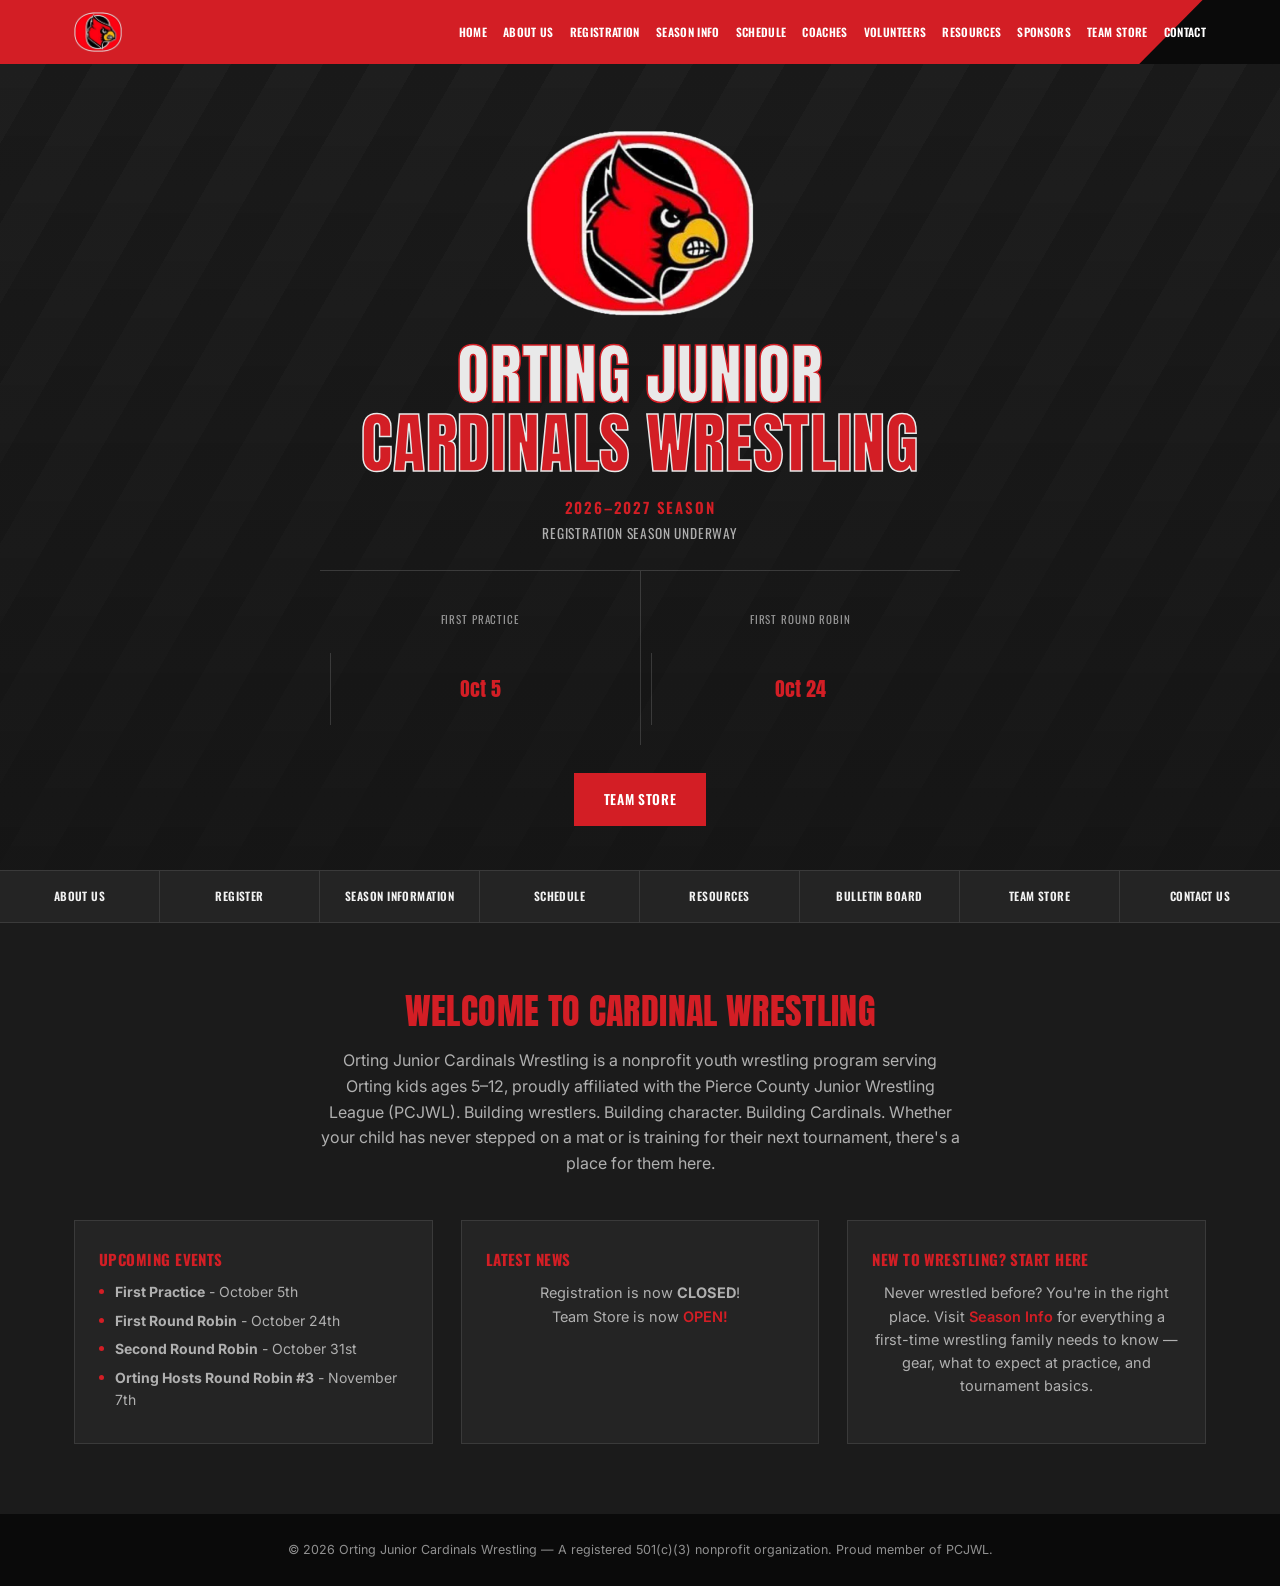
<file: index.html>
<!DOCTYPE html>
<html lang="en">
<head>
<meta charset="UTF-8">
<meta name="viewport" content="width=device-width, initial-scale=1.0">
<title>About Us — Orting Junior Cardinals Wrestling</title>
<link rel="icon" href="assets/OJCW-CardinalLogo.jpg" type="image/jpeg">
<link rel="preconnect" href="https://fonts.googleapis.com">
<link rel="preconnect" href="https://fonts.gstatic.com" crossorigin>
<link href="https://fonts.googleapis.com/css2?family=Anton&family=Oswald:wght@500;600;700&family=Inter:wght@400;500;600;700&display=swap" rel="stylesheet">
<link rel="stylesheet" href="css/style.css">
</head>
<body>

<svg width="0" height="0" style="position:absolute">

  <symbol id="icon-mat" viewBox="0 0 100 140"><rect width="100" height="140" fill="#4a4a4a"/><rect x="10" y="20" width="80" height="80" fill="none" stroke="#D31E25" stroke-width="3"/><circle cx="50" cy="60" r="26" fill="none" stroke="#D31E25" stroke-width="3"/></symbol>
  <symbol id="icon-headgear" viewBox="0 0 100 140"><rect width="100" height="140" fill="#383838"/><g transform="translate(20,40)"><circle cx="30" cy="30" r="26" fill="none" stroke="#D31E25" stroke-width="5"/><path d="M4 30 C4 4 56 4 56 30" fill="none" stroke="#D31E25" stroke-width="5"/><circle cx="8" cy="34" r="7" fill="#D31E25"/><circle cx="52" cy="34" r="7" fill="#D31E25"/></g></symbol>
  <symbol id="icon-shoes" viewBox="0 0 100 140"><rect width="100" height="140" fill="#4a4a4a"/><g transform="translate(15,60) rotate(-6)"><path d="M0 30 C-4 12 14 -6 36 -3 C48 -1 54 6 54 16 L54 32 C54 38 48 41 40 41 L6 41 C2 41 0 35 0 30 Z" fill="#D31E25"/></g></symbol>
  <symbol id="icon-singlet" viewBox="0 0 100 140"><rect width="100" height="140" fill="#383838"/><path d="M30 20 L70 20 L74 40 L60 34 L60 120 L40 120 L40 34 L26 40 Z" fill="#D31E25"/></symbol>

  <symbol id="ico-person" viewBox="0 0 24 24"><circle cx="12" cy="8" r="4"/><path d="M4 20c0-4.4 3.6-7 8-7s8 2.6 8 7"/></symbol>
</svg>

<header class="topbar">
  <div class="nav-shell">
    <nav class="nav">
      <a href="index.html" class="brand">
        <img src="assets/OJCW-CardinalLogo.png" alt="Orting Jr Cardinals Wrestling" class="brand-mark">
      </a>
      <div class="nav-links">
        <a href="index.html">Home</a>
        <a href="about.html">About Us</a>
        <a href="registration.html">Registration</a>
        <a href="season-info.html">Season Info</a>
        <a href="schedule.html">Schedule</a>
        <a href="coaches.html">Coaches</a>
        <a href="volunteers.html">Volunteers</a>
        <a href="resources.html">Resources</a>
        <a href="sponsors.html">Sponsors</a>
        <a href="https://ojcwrestling.vtc.store" target="blank" rel="noopener">Team Store</a>
        <a href="contact.html">Contact</a>
      </div>
      <button class="nav-toggle" id="navToggle" aria-label="Menu" aria-expanded="false" aria-controls="mobileMenu">
        <svg width="26" height="26" viewBox="0 0 24 24" fill="none" stroke-width="2"><line x1="3" y1="6" x2="21" y2="6"/><line x1="3" y1="12" x2="21" y2="12"/><line x1="3" y1="18" x2="21" y2="18"/></svg>
      </button>
    </nav>
    <div class="mobile-menu" id="mobileMenu">
      <a href="index.html" class="active">Home</a>
      <a href="about.html">About Us</a>
      <a href="registration.html">Registration</a>
      <a href="season-info.html">Season Info</a>
      <a href="schedule.html">Schedule</a>
      <a href="coaches.html">Coaches</a>
      <a href="volunteers.html">Volunteers</a>
      <a href="resources.html">Resources</a>
      <a href="sponsors.html">Sponsors</a>
      <a href="https://ojcwrestling.vtc.store" target="blank" rel="noopener">Team Store</a>
      <a href="contact.html">Contact</a>
    </div>
  </div>
</header>
<section class="hero" id="home">
  <div class="hero-bg"></div>
  <div class="wrap hero-inner">
    <img src="assets/OJCW-CardinalLogo.png" alt="Orting Jr Cardinals Wrestling" class="hero-crest">
    <h1>ORTING JUNIOR<span>CARDINALS WRESTLING</span></h1>
    <div class="season-tag">2026–2027 Season</div>
    <div class="subline">Registration Season Underway</div>

    <div class="date-callout">
      <div><div class="d-label">First Practice</div><div class="d-value">Oct 5</div></div>
      <div><div class="d-label">First Round Robin</div><div class="d-value">Oct 24</div></div>
    </div>

    <div class="hero-ctas">
      <a href="https://ojcwrestling.vtc.store/" target="_blank" rel="noopener" class="btn btn-primary">Team Store</a>
    </div>
  </div>
</section>

<div class="quick-links">
  <div class="quick-grid">
    
    <a href="about.html">About Us</a>
    <a href="registration.html">Register</a>
    <a href="season-info.html">Season Information</a>
    <a href="schedule.html">Schedule</a>
    <a href="resources.html">Resources</a>
    <a href="#news">Bulletin Board</a>
    <a href="sponsors.html">Team Store</a>
    <a href="contact.html">Contact Us</a>
  </div>
</div>

<section class="welcome">
  <div class="wrap">
    <h2 class="section-title">Welcome to Cardinal Wrestling</h2>
    <p>Orting Junior Cardinals Wrestling is a nonprofit youth wrestling program serving Orting kids ages 5–12, proudly affiliated with the Pierce County Junior Wrestling League (PCJWL). Building wrestlers. Building character. Building Cardinals. Whether your child has never stepped on a mat or is training for their next tournament, there's a place for them here.</p>

    <div class="three-col" id="news">
      <div class="info-card">
        <h4>Upcoming Events</h4>
        <ul>
          <li><b>First Practice</b> - October 5th</li>
          <li><b>First Round Robin</b> - October 24th</li>
          <li><b>Second Round Robin</b> - October 31st</li>
          <li><b>Orting Hosts Round Robin #3</b> - November 7th</li>
        </ul>
      </div>
      <div class="info-card">
        <h4>Latest News</h4>
        <p>Registration is now <b>CLOSED</b>!</p>
        <p>Team Store is now  <a href="https://ojcwrestling.vtc.store/" target="_blank" rel="noopener" style="color:var(--red);font-weight:600;">OPEN!</a></p>
      </div>
      <div class="info-card">
        <h4>New to Wrestling? Start Here</h4>
        <p>Never wrestled before? You're in the right place. Visit <a href="season-info.html" style="color:var(--red);font-weight:600;">Season Info</a> for everything a first-time wrestling family needs to know — gear, what to expect at practice, and tournament basics.</p>
      </div>
    </div>
  </div>
</section>
<footer>
  <div class="wrap">© 2026 Orting Junior Cardinals Wrestling — A registered 501(c)(3) nonprofit organization. Proud member of PCJWL.</div>
</footer>
<script>
  (function(){
    var btn = document.getElementById('navToggle');
    var menu = document.getElementById('mobileMenu');
    if(!btn || !menu) return;
    btn.addEventListener('click', function(){
      var open = menu.classList.toggle('open');
      btn.setAttribute('aria-expanded', open ? 'true' : 'false');
    });
    menu.querySelectorAll('a').forEach(function(a){
      a.addEventListener('click', function(){
        menu.classList.remove('open');
        btn.setAttribute('aria-expanded', 'false');
      });
    });
  })();
</script>
</body>
</html>
</file>
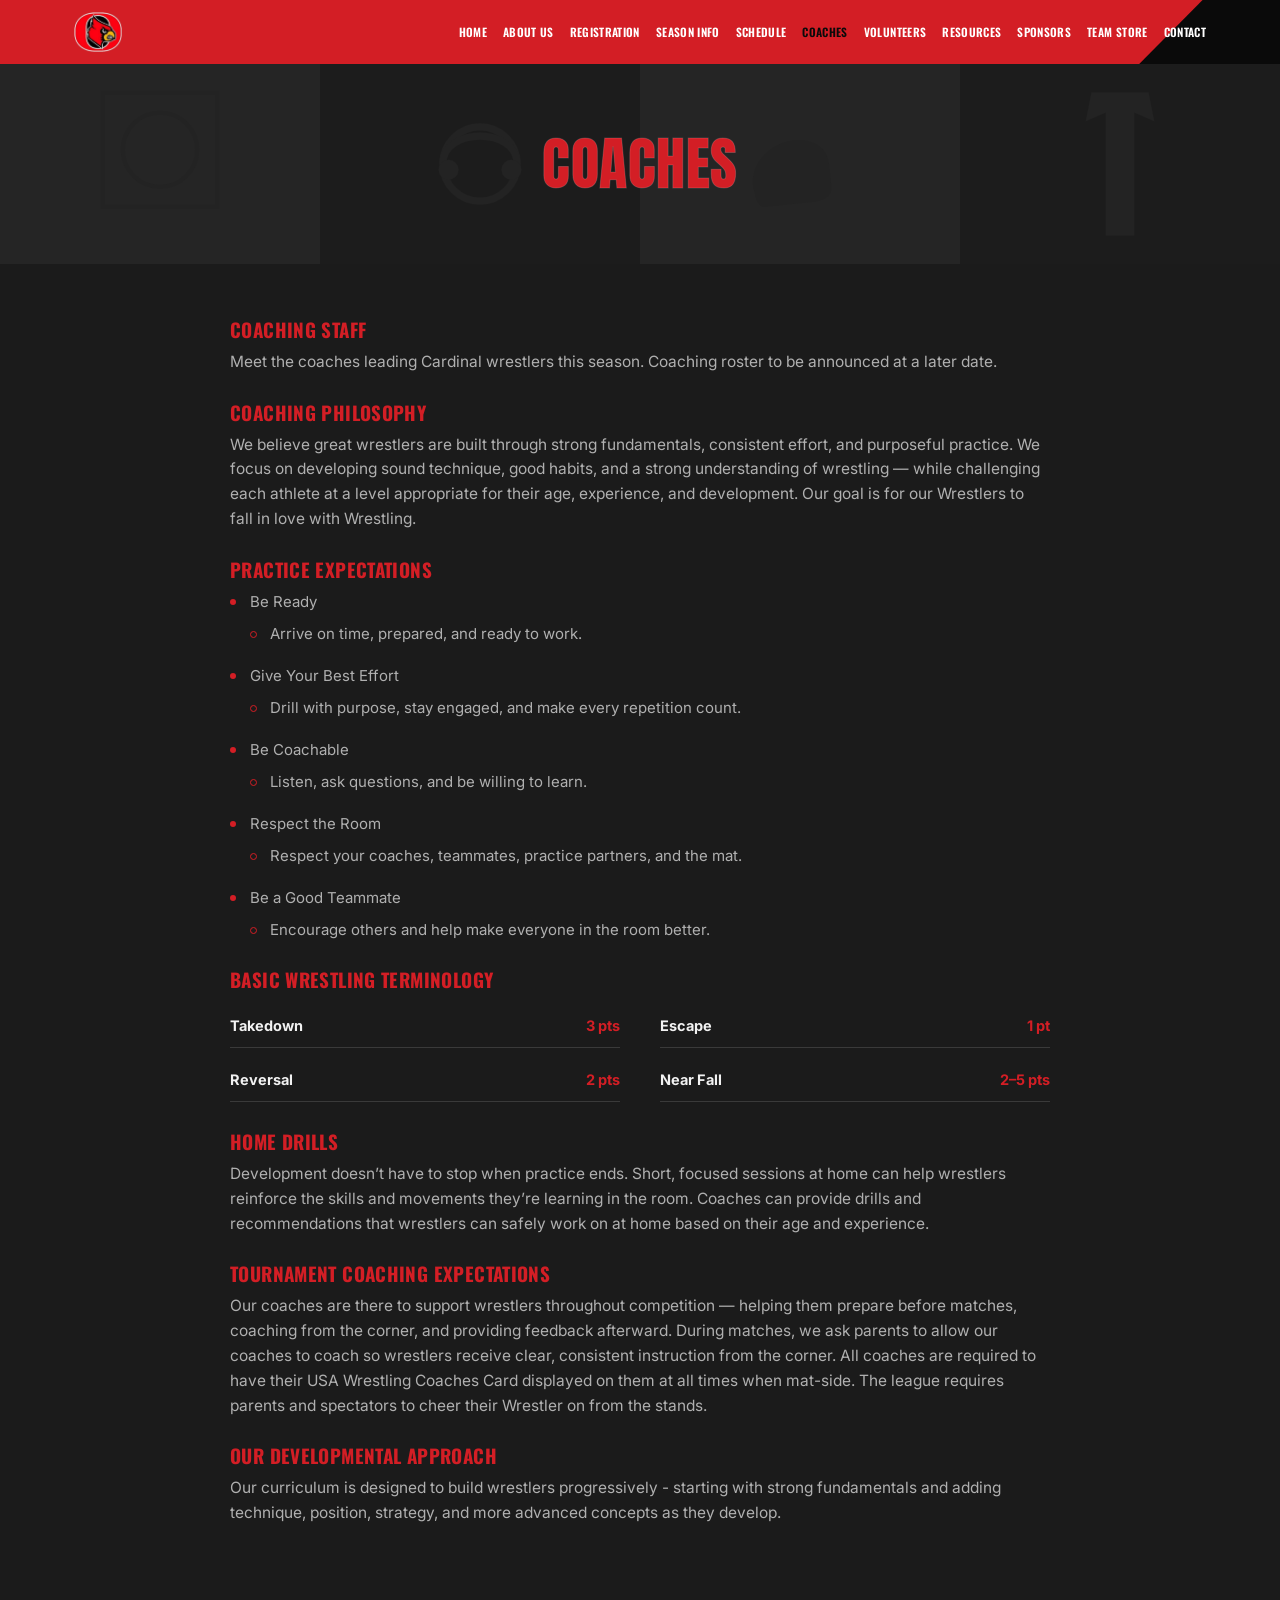
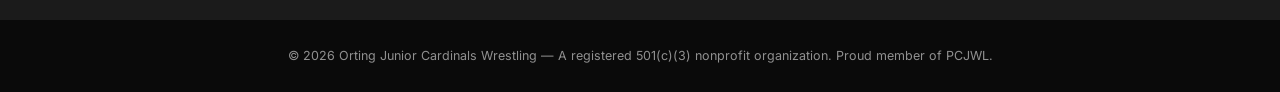
<file: coaches.html>
<!DOCTYPE html>
<html lang="en">
<head>
<meta charset="UTF-8">
<meta name="viewport" content="width=device-width, initial-scale=1.0">
<title>Directors — Orting Junior Cardinals Wrestling</title>
<link rel="icon" href="assets/OJCW-CardinalLogo.jpg" type="image/jpeg">
<link rel="preconnect" href="https://fonts.googleapis.com">
<link rel="preconnect" href="https://fonts.gstatic.com" crossorigin>
<link href="https://fonts.googleapis.com/css2?family=Anton&family=Oswald:wght@500;600;700&family=Inter:wght@400;500;600;700&display=swap" rel="stylesheet">
<link rel="stylesheet" href="css/style.css">
</head>
<body>

<svg width="0" height="0" style="position:absolute">

  <symbol id="icon-mat" viewBox="0 0 100 140"><rect width="100" height="140" fill="#4a4a4a"/><rect x="10" y="20" width="80" height="80" fill="none" stroke="#D31E25" stroke-width="3"/><circle cx="50" cy="60" r="26" fill="none" stroke="#D31E25" stroke-width="3"/></symbol>
  <symbol id="icon-headgear" viewBox="0 0 100 140"><rect width="100" height="140" fill="#383838"/><g transform="translate(20,40)"><circle cx="30" cy="30" r="26" fill="none" stroke="#D31E25" stroke-width="5"/><path d="M4 30 C4 4 56 4 56 30" fill="none" stroke="#D31E25" stroke-width="5"/><circle cx="8" cy="34" r="7" fill="#D31E25"/><circle cx="52" cy="34" r="7" fill="#D31E25"/></g></symbol>
  <symbol id="icon-shoes" viewBox="0 0 100 140"><rect width="100" height="140" fill="#4a4a4a"/><g transform="translate(15,60) rotate(-6)"><path d="M0 30 C-4 12 14 -6 36 -3 C48 -1 54 6 54 16 L54 32 C54 38 48 41 40 41 L6 41 C2 41 0 35 0 30 Z" fill="#D31E25"/></g></symbol>
  <symbol id="icon-singlet" viewBox="0 0 100 140"><rect width="100" height="140" fill="#383838"/><path d="M30 20 L70 20 L74 40 L60 34 L60 120 L40 120 L40 34 L26 40 Z" fill="#D31E25"/></symbol>

  <symbol id="ico-person" viewBox="0 0 24 24"><circle cx="12" cy="8" r="4"/><path d="M4 20c0-4.4 3.6-7 8-7s8 2.6 8 7"/></symbol>
</svg>

<header class="topbar">
  <div class="nav-shell">
    <nav class="nav">
      <a href="index.html" class="brand">
        <img src="assets/OJCW-CardinalLogo.png" alt="Orting Jr Cardinals Wrestling" class="brand-mark">
      </a>
      <div class="nav-links">
        <a href="index.html">Home</a>
        <a href="about.html">About Us</a>
        <a href="registration.html">Registration</a>
        <a href="season-info.html">Season Info</a>
        <a href="schedule.html">Schedule</a>
        <a href="coaches.html" class="active">Coaches</a>
        <a href="volunteers.html">Volunteers</a>
        <a href="resources.html">Resources</a>
        <a href="sponsors.html">Sponsors</a>
        <a href="https://ojcwrestling.vtc.store" target="blank" rel="noopener">Team Store</a>
        <a href="contact.html">Contact</a>
      </div>
      <button class="nav-toggle" id="navToggle" aria-label="Menu" aria-expanded="false" aria-controls="mobileMenu">
        <svg width="26" height="26" viewBox="0 0 24 24" fill="none" stroke-width="2"><line x1="3" y1="6" x2="21" y2="6"/><line x1="3" y1="12" x2="21" y2="12"/><line x1="3" y1="18" x2="21" y2="18"/></svg>
      </button>
    </nav>
    <div class="mobile-menu" id="mobileMenu">
      <a href="index.html">Home</a>
      <a href="about.html">About Us</a>
      <a href="registration.html">Registration</a>
      <a href="season-info.html">Season Info</a>
      <a href="schedule.html">Schedule</a>
      <a href="coaches.html" class="active">Coaches</a>
      <a href="volunteers.html">Volunteers</a>
      <a href="resources.html">Resources</a>
      <a href="sponsors.html">Sponsors</a>
      <a href="https://ojcwrestling.vtc.store" target="blank" rel="noopener">Team Store</a>
      <a href="contact.html">Contact</a>
    </div>
  </div>
</header>
<div class="page-header">
    <div class="strip"><svg><use href="#icon-mat"/></svg></div>
    <div class="strip"><svg><use href="#icon-headgear"/></svg></div>
    <div class="strip"><svg><use href="#icon-shoes"/></svg></div>
    <div class="strip"><svg><use href="#icon-singlet"/></svg></div>
    <div class="overlay"><h2>Coaches</h2></div>
  </div>
<div class="page-block narrow">
  <h3>Coaching Staff</h3>
  <p>Meet the coaches leading Cardinal wrestlers this season. Coaching roster to be announced at a later date.</p>

  <h3>Coaching Philosophy</h3>
  <p>We believe great wrestlers are built through strong fundamentals, consistent effort, and purposeful practice. We focus on developing sound technique, good habits, and a strong understanding of wrestling — while challenging each athlete at a level appropriate for their age, experience, and development. Our goal is for our Wrestlers to fall in love with Wrestling.</p>

  <h3>Practice Expectations</h3>
  <ul>
  <li>Be Ready</li>
    <ul>
      <li>Arrive on time, prepared, and ready to work.</li>
    </ul>
  <li>Give Your Best Effort </li>
    <ul>
      <li>Drill with purpose, stay engaged, and make every repetition count.</li>
    </ul>
  <li>Be Coachable</li>
    <ul>
      <li>Listen, ask questions, and be willing to learn.</li>
    </ul>
  <li>Respect the Room</li>
    <ul>
      <li>Respect your coaches, teammates, practice partners, and the mat.</li>
    </ul>
  <li>Be a Good Teammate</li>
    <ul>
      <li>Encourage others and help make everyone in the room better.</li>
    </ul>
  </ul>

  <h3>Basic Wrestling Terminology</h3>
  <div class="reg-grid">
    <div><b>Takedown</b><span>3 pts</span></div>
    <div><b>Escape</b><span>1 pt</span></div>
    <div><b>Reversal</b><span>2 pts</span></div>
    <div><b>Near Fall</b><span>2–5 pts</span></div>
  </div>

  <h3>Home Drills</h3>
  <p>Development doesn’t have to stop when practice ends. Short, focused sessions at home can help wrestlers reinforce the skills and movements they’re learning in the room. Coaches can provide drills and recommendations that wrestlers can safely work on at home based on their age and experience.</p>

  <h3>Tournament Coaching Expectations</h3>
  <p>Our coaches are there to support wrestlers throughout competition — helping them prepare before matches, coaching from the corner, and providing feedback afterward. During matches, we ask parents to allow our coaches to coach so wrestlers receive clear, consistent instruction from the corner. All coaches are required to have their USA Wrestling Coaches Card displayed on them at all times when mat-side. The league requires parents and spectators to cheer their Wrestler on from the stands.</p>

  <h3>Our Developmental Approach</h3>
  <p>Our curriculum is designed to build wrestlers progressively - starting with strong fundamentals and adding technique, position, strategy, and more advanced concepts as they develop.</p>
</div>
<footer>
  <div class="wrap">© 2026 Orting Junior Cardinals Wrestling — A registered 501(c)(3) nonprofit organization. Proud member of PCJWL.</div>
</footer>
<script>
  (function(){
    var btn = document.getElementById('navToggle');
    var menu = document.getElementById('mobileMenu');
    if(!btn || !menu) return;
    btn.addEventListener('click', function(){
      var open = menu.classList.toggle('open');
      btn.setAttribute('aria-expanded', open ? 'true' : 'false');
    });
    menu.querySelectorAll('a').forEach(function(a){
      a.addEventListener('click', function(){
        menu.classList.remove('open');
        btn.setAttribute('aria-expanded', 'false');
      });
    });
  })();
</script>
</body>
</html>
</file>
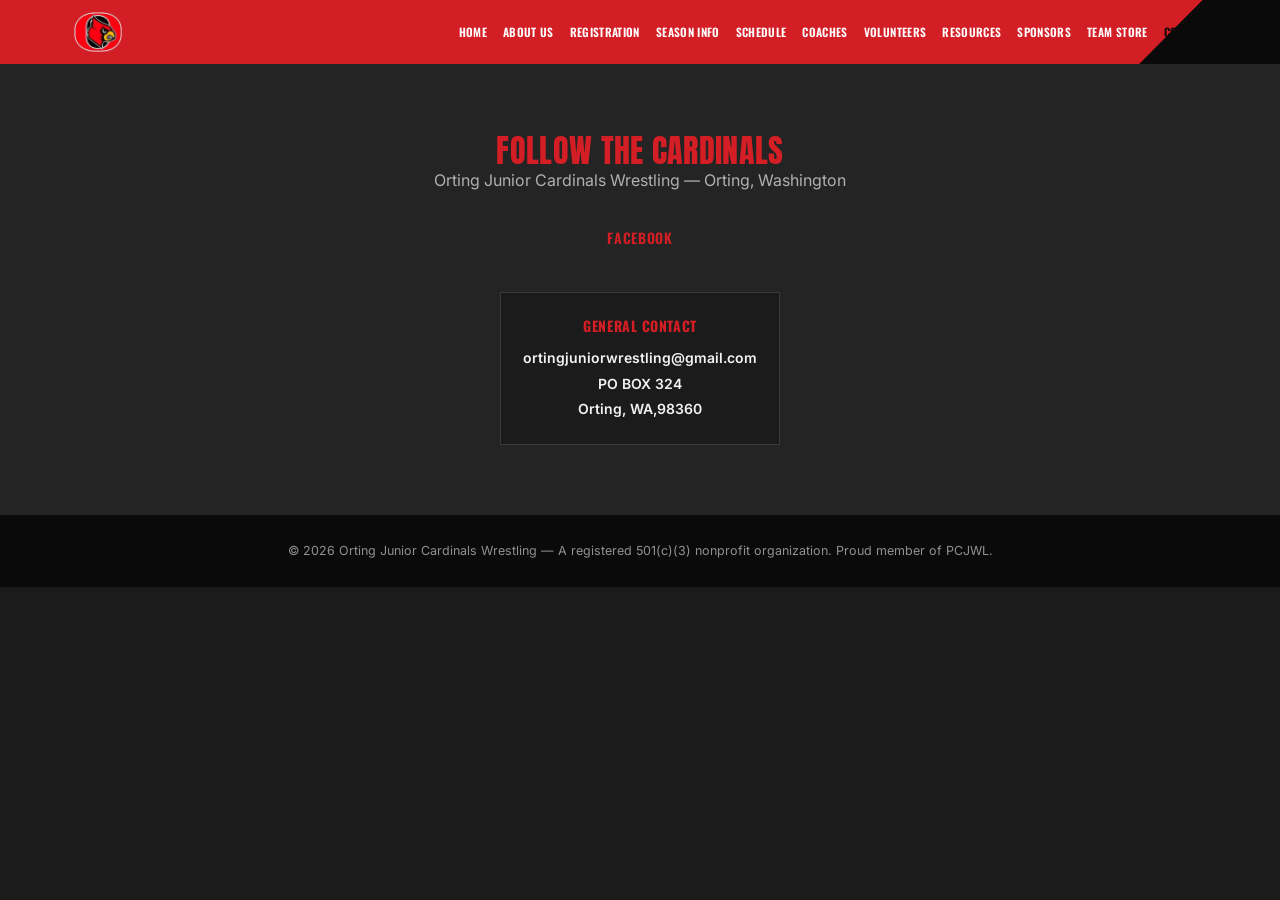
<file: contact.html>
<!DOCTYPE html>
<html lang="en">
<head>
<meta charset="UTF-8">
<meta name="viewport" content="width=device-width, initial-scale=1.0">
<title>Contact — Orting Junior Cardinals Wrestling</title>
<link rel="icon" href="assets/OJCW-CardinalLogo.jpg" type="image/jpeg">
<link rel="preconnect" href="https://fonts.googleapis.com">
<link rel="preconnect" href="https://fonts.gstatic.com" crossorigin>
<link href="https://fonts.googleapis.com/css2?family=Anton&family=Oswald:wght@500;600;700&family=Inter:wght@400;500;600;700&display=swap" rel="stylesheet">
<link rel="stylesheet" href="css/style.css">
</head>
<body>

<svg width="0" height="0" style="position:absolute">

  <symbol id="icon-mat" viewBox="0 0 100 140"><rect width="100" height="140" fill="#4a4a4a"/><rect x="10" y="20" width="80" height="80" fill="none" stroke="#D31E25" stroke-width="3"/><circle cx="50" cy="60" r="26" fill="none" stroke="#D31E25" stroke-width="3"/></symbol>
  <symbol id="icon-headgear" viewBox="0 0 100 140"><rect width="100" height="140" fill="#383838"/><g transform="translate(20,40)"><circle cx="30" cy="30" r="26" fill="none" stroke="#D31E25" stroke-width="5"/><path d="M4 30 C4 4 56 4 56 30" fill="none" stroke="#D31E25" stroke-width="5"/><circle cx="8" cy="34" r="7" fill="#D31E25"/><circle cx="52" cy="34" r="7" fill="#D31E25"/></g></symbol>
  <symbol id="icon-shoes" viewBox="0 0 100 140"><rect width="100" height="140" fill="#4a4a4a"/><g transform="translate(15,60) rotate(-6)"><path d="M0 30 C-4 12 14 -6 36 -3 C48 -1 54 6 54 16 L54 32 C54 38 48 41 40 41 L6 41 C2 41 0 35 0 30 Z" fill="#D31E25"/></g></symbol>
  <symbol id="icon-singlet" viewBox="0 0 100 140"><rect width="100" height="140" fill="#383838"/><path d="M30 20 L70 20 L74 40 L60 34 L60 120 L40 120 L40 34 L26 40 Z" fill="#D31E25"/></symbol>

  <symbol id="ico-person" viewBox="0 0 24 24"><circle cx="12" cy="8" r="4"/><path d="M4 20c0-4.4 3.6-7 8-7s8 2.6 8 7"/></symbol>
</svg>

<header class="topbar">
  <div class="nav-shell">
    <nav class="nav">
      <a href="index.html" class="brand">
        <img src="assets/OJCW-CardinalLogo.png" alt="Orting Jr Cardinals Wrestling" class="brand-mark">
      </a>
      <div class="nav-links">
        <a href="index.html">Home</a>
        <a href="about.html">About Us</a>
        <a href="registration.html">Registration</a>
        <a href="season-info.html">Season Info</a>
        <a href="schedule.html">Schedule</a>
        <a href="coaches.html">Coaches</a>
        <a href="volunteers.html">Volunteers</a>
        <a href="resources.html">Resources</a>
        <a href="sponsors.html">Sponsors</a>
        <a href="https://ojcwrestling.vtc.store" target="blank" rel="noopener">Team Store</a>
        <a href="contact.html" class="active">Contact</a>
      </div>
      <button class="nav-toggle" id="navToggle" aria-label="Menu" aria-expanded="false" aria-controls="mobileMenu">
        <svg width="26" height="26" viewBox="0 0 24 24" fill="none" stroke-width="2"><line x1="3" y1="6" x2="21" y2="6"/><line x1="3" y1="12" x2="21" y2="12"/><line x1="3" y1="18" x2="21" y2="18"/></svg>
      </button>
    </nav>
    <div class="mobile-menu" id="mobileMenu">
      <a href="index.html">Home</a>
      <a href="about.html">About Us</a>
      <a href="registration.html">Registration</a>
      <a href="season-info.html">Season Info</a>
      <a href="schedule.html">Schedule</a>
      <a href="coaches.html">Coaches</a>
      <a href="volunteers.html">Volunteers</a>
      <a href="resources.html">Resources</a>
      <a href="sponsors.html">Sponsors</a>
      <a href="https://ojcwrestling.vtc.store" target="blank" rel="noopener">Team Store</a>
      <a href="contact.html" class="active">Contact</a>
    </div>
  </div>
</header>
<section class="huddle" id="contact">
  <div class="wrap center">
    <h2>Follow the Cardinals</h2>
    <p>Orting Junior Cardinals Wrestling — Orting, Washington</p>
    <div class="social-row">
      <a href="https://www.facebook.com/profile.php?id=61556984587978">Facebook</a>
    </div>

    <div class="contact-grid">
      <div class="contact-card"><h4>General Contact</h4><a href="mailto:ortingjuniorwrestling@Gmail.com">ortingjuniorwrestling@gmail.com<br>PO BOX 324 <br> Orting, WA,98360</a></div>

    </div>
  </div>
</section>
<footer>
  <div class="wrap">© 2026 Orting Junior Cardinals Wrestling — A registered 501(c)(3) nonprofit organization. Proud member of PCJWL.</div>
</footer>
<script>
  (function(){
    var btn = document.getElementById('navToggle');
    var menu = document.getElementById('mobileMenu');
    if(!btn || !menu) return;
    btn.addEventListener('click', function(){
      var open = menu.classList.toggle('open');
      btn.setAttribute('aria-expanded', open ? 'true' : 'false');
    });
    menu.querySelectorAll('a').forEach(function(a){
      a.addEventListener('click', function(){
        menu.classList.remove('open');
        btn.setAttribute('aria-expanded', 'false');
      });
    });
  })();
</script>
</body>
</html>
</file>
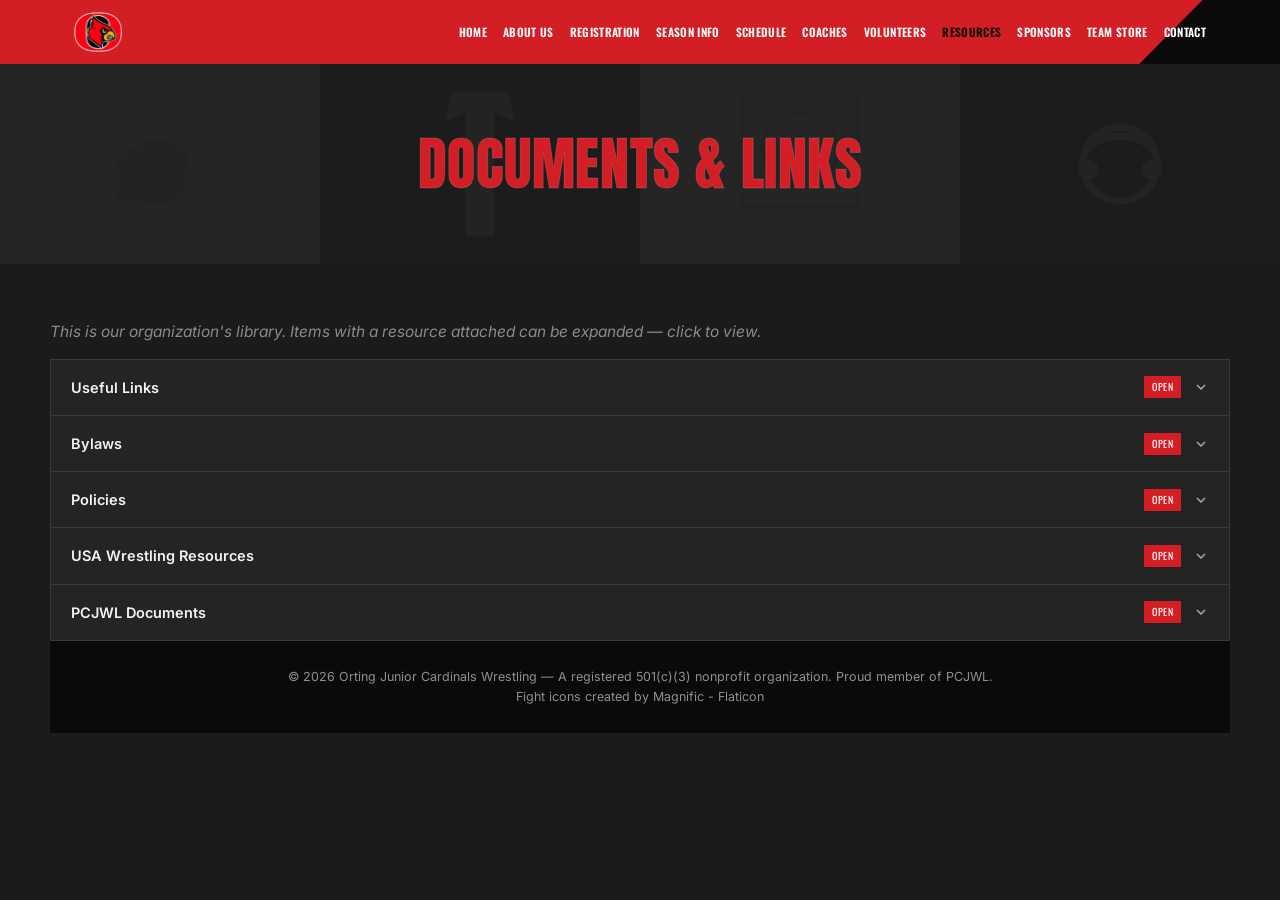
<file: documents.html>
<!DOCTYPE html>
<html lang="en">
<head>
<meta charset="UTF-8">
<meta name="viewport" content="width=device-width, initial-scale=1.0">
<title>Documents — Orting Junior Cardinals Wrestling</title>
<link rel="icon" href="assets/OJCW-CardinalLogo.jpg" type="image/jpeg">
<link rel="preconnect" href="https://fonts.googleapis.com">
<link rel="preconnect" href="https://fonts.gstatic.com" crossorigin>
<link href="https://fonts.googleapis.com/css2?family=Anton&family=Oswald:wght@500;600;700&family=Inter:wght@400;500;600;700&display=swap" rel="stylesheet">
<link rel="stylesheet" href="css/style.css">
</head>
<body>

<svg width="0" height="0" style="position:absolute">

  <symbol id="icon-mat" viewBox="0 0 100 140"><rect width="100" height="140" fill="#4a4a4a"/><rect x="10" y="20" width="80" height="80" fill="none" stroke="#D31E25" stroke-width="3"/><circle cx="50" cy="60" r="26" fill="none" stroke="#D31E25" stroke-width="3"/></symbol>
  <symbol id="icon-headgear" viewBox="0 0 100 140"><rect width="100" height="140" fill="#383838"/><g transform="translate(20,40)"><circle cx="30" cy="30" r="26" fill="none" stroke="#D31E25" stroke-width="5"/><path d="M4 30 C4 4 56 4 56 30" fill="none" stroke="#D31E25" stroke-width="5"/><circle cx="8" cy="34" r="7" fill="#D31E25"/><circle cx="52" cy="34" r="7" fill="#D31E25"/></g></symbol>
  <symbol id="icon-shoes" viewBox="0 0 100 140"><rect width="100" height="140" fill="#4a4a4a"/><g transform="translate(15,60) rotate(-6)"><path d="M0 30 C-4 12 14 -6 36 -3 C48 -1 54 6 54 16 L54 32 C54 38 48 41 40 41 L6 41 C2 41 0 35 0 30 Z" fill="#D31E25"/></g></symbol>
  <symbol id="icon-singlet" viewBox="0 0 100 140"><rect width="100" height="140" fill="#383838"/><path d="M30 20 L70 20 L74 40 L60 34 L60 120 L40 120 L40 34 L26 40 Z" fill="#D31E25"/></symbol>

  <symbol id="ico-person" viewBox="0 0 24 24"><circle cx="12" cy="8" r="4"/><path d="M4 20c0-4.4 3.6-7 8-7s8 2.6 8 7"/></symbol>
</svg>

<header class="topbar">
  <div class="nav-shell">
    <nav class="nav">
      <a href="index.html" class="brand">
        <img src="assets/OJCW-CardinalLogo.png" alt="Orting Jr Cardinals Wrestling" class="brand-mark">
      </a>
      <div class="nav-links">
        <a href="index.html">Home</a>
        <a href="about.html">About Us</a>
        <a href="registration.html">Registration</a>
        <a href="season-info.html">Season Info</a>
        <a href="schedule.html">Schedule</a>
        <a href="coaches.html">Coaches</a>
        <a href="volunteers.html">Volunteers</a>
        <a href="documents.html" class="active">Resources</a>
        <a href="sponsors.html">Sponsors</a>
        <a href="https://ojcwrestling.vtc.store" target="blank" rel="noopener">Team Store</a>
        <a href="contact.html">Contact</a>
      </div>
      <button class="nav-toggle" id="navToggle" aria-label="Menu" aria-expanded="false" aria-controls="mobileMenu">
        <svg width="26" height="26" viewBox="0 0 24 24" fill="none" stroke-width="2"><line x1="3" y1="6" x2="21" y2="6"/><line x1="3" y1="12" x2="21" y2="12"/><line x1="3" y1="18" x2="21" y2="18"/></svg>
      </button>
    </nav>
    <div class="mobile-menu" id="mobileMenu">
      <a href="index.html">Home</a>
      <a href="about.html">About Us</a>
      <a href="registration.html">Registration</a>
      <a href="season-info.html">Season Info</a>
      <a href="schedule.html">Schedule</a>
      <a href="coaches.html">Coaches</a>
      <a href="volunteers.html">Volunteers</a>
      <a href="documents.html" class="active">Resources</a>
      <a href="sponsors.html">Sponsors</a>
      <a href="https://ojcwrestling.vtc.store" target="blank" rel="noopener">Team Store</a>
      <a href="contact.html">Contact</a>
    </div>
  </div>
</header>
<div class="page-header">
    <div class="strip"><svg><use href="#icon-shoes"/></svg></div>
    <div class="strip"><svg><use href="#icon-singlet"/></svg></div>
    <div class="strip"><svg><use href="#icon-mat"/></svg></div>
    <div class="strip"><svg><use href="#icon-headgear"/></svg></div>
    <div class="overlay"><h2>Documents &amp; Links</h2></div>
  </div>
<div class="page-block wrap">
  <p class="note">This is our organization's library. Items with a resource attached can be expanded — click to view.</p>
  <div class="doc-list">

<div class="doc-item">
  <button class="doc-item-head" data-doc-toggle="true">
    <span class="doc-item-title">Useful Links</span>
    <span class="doc-item-right"><span class="tag-mini">Open</span><svg class="doc-chevron" viewBox="0 0 24 24" fill="none" stroke-width="2"><polyline points="6 9 12 15 18 9"/></svg></span>
  </button>
  <div class="doc-item-panel">
    <div class="doc-resource">
      <a href="https://www.rudis.com/" target="_blank" rel="noopener"><svg class="doc-resource-icon" viewBox="0 0 24 24" fill="none" stroke-width="1.6"><circle cx="12" cy="12" r="10"/><path d="M2 12h20M12 2a15 15 0 0 1 0 20a15 15 0 0 1 0-20"/></svg>Rudis</a>
      <span class="doc-resource-type">Rudis</span>
    </div>
  </div>

  <div class="doc-item-panel">
    <div class="doc-resource">
      <a href="https://www.wrestlingmart.com/collections/youth-wrestling-gear" target="_blank" rel="noopener"><svg class="doc-resource-icon" viewBox="0 0 24 24" fill="none" stroke-width="1.6"><circle cx="12" cy="12" r="10"/><path d="M2 12h20M12 2a15 15 0 0 1 0 20a15 15 0 0 1 0-20"/></svg>Wrestling Mart</a>
      <span class="doc-resource-type">Wrestling Mart</span>
    </div>
  </div>

  <div class="doc-item-panel">
    <div class="doc-resource">
      <a href="https://www.jrwrestling.com/" target="_blank" rel="noopener"><svg class="doc-resource-icon" viewBox="0 0 24 24" fill="none" stroke-width="1.6"><circle cx="12" cy="12" r="10"/><path d="M2 12h20M12 2a15 15 0 0 1 0 20a15 15 0 0 1 0-20"/></svg>Jr Wrestling</a>
      <span class="doc-resource-type">Jr Wrestling</span>
    </div>
  </div>

  <div class="doc-item-panel">
    <div class="doc-resource">
      <a href="https://www.amazon.com/Defense-Soap-Original-Antifungal-Medicated/dp/B0B75NT8VP/ref=sr_1_7?crid=2KE0NCWDIW9AY&dib=eyJ2IjoiMSJ9.[base64].S7GywLPQU_5ii0MX4wfBbXstAnGknXfCQQrpMz17QUo&dib_tag=se&keywords=defense+soap+kit&qid=1788253388&sprefix=defense+soap+kit%2Caps%2C200&sr=8-7" target="_blank" rel="noopener"><svg class="doc-resource-icon" viewBox="0 0 24 24" fill="none" stroke-width="1.6"><circle cx="12" cy="12" r="10"/><path d="M2 12h20M12 2a15 15 0 0 1 0 20a15 15 0 0 1 0-20"/></svg>Defense Soap</a>
      <span class="doc-resource-type">Defense Soap</span>
    </div>
  </div>

</div>

<div class="doc-item">
  <button class="doc-item-head" data-doc-toggle="true">
    <span class="doc-item-title">Bylaws</span>
    <span class="doc-item-right"><span class="tag-mini">Open</span><svg class="doc-chevron" viewBox="0 0 24 24" fill="none" stroke-width="2"><polyline points="6 9 12 15 18 9"/></svg></span>
  </button>

  <div class="doc-item-panel">
    <div class="doc-resource">
      <a href="assets/Orting Jr Wrestling - By Laws.pdf" target ="_blank" rel="noopener"><svg class="doc-resource-icon" viewBox="0 0 24 24" fill="none" stroke-width="1.6"><path d="M14 2H6a2 2 0 0 0-2 2v16a2 2 0 0 0 2 2h12a2 2 0 0 0 2-2V8Z"/><path d="M14 2v6h6"/></svg>ByLaws</a>
      <span class="doc-resource-type">PDF</span>
    </div>
  </div>
</div>

  <div class="doc-item">
    <button class="doc-item-head" data-doc-toggle="true">
      <span class="doc-item-title">Policies</span>
      <span class="doc-item-right"><span class="tag-mini">Open</span><svg class="doc-chevron" viewBox="0 0 24 24" fill="none" stroke-width="2"><polyline points="6 9 12 15 18 9"/></svg></span>
    </button>
    <div class="doc-item-panel">
      <div class="doc-resource">
        <a href="assets/Orting Junior Wrestling Code Of Conduct.pdf" target ="_blank" rel="noopener"><svg class="doc-resource-icon" viewBox="0 0 24 24" fill="none" stroke-width="1.6"><path d="M14 2H6a2 2 0 0 0-2 2v16a2 2 0 0 0 2 2h12a2 2 0 0 0 2-2V8Z"/><path d="M14 2v6h6"/></svg>Parent &amp; Wrestler Code of Conduct</a>
        <span class="doc-resource-type">PDF</span>
      </div>
    </div>

    <div class="doc-item-panel">
      <div class="doc-resource">
        <a href="assets/Orting Junior Wrestling Coach & Volunteer Code Of Conduct.pdf" target ="_blank" rel="noopener"><svg class="doc-resource-icon" viewBox="0 0 24 24" fill="none" stroke-width="1.6"><path d="M14 2H6a2 2 0 0 0-2 2v16a2 2 0 0 0 2 2h12a2 2 0 0 0 2-2V8Z"/><path d="M14 2v6h6"/></svg>Coach &amp; Volunteer Code of Conduct</a>
        <span class="doc-resource-type">PDF</span>
      </div>
    </div>    

    <div class="doc-item-panel">
      <div class="doc-resource">
        <a href="assets/Orting Junior Wrestling - Wrestle-off and Roster Selection Policy.pdf" target ="_blank" rel="noopener"><svg class="doc-resource-icon" viewBox="0 0 24 24" fill="none" stroke-width="1.6"><path d="M14 2H6a2 2 0 0 0-2 2v16a2 2 0 0 0 2 2h12a2 2 0 0 0 2-2V8Z"/><path d="M14 2v6h6"/></svg>Wrestle Off &amp; Roster Selection Policy</a>
        <span class="doc-resource-type">PDF</span>
      </div>
    </div>   

  </div>

  <div class="doc-item">
    <button class="doc-item-head" data-doc-toggle="true">
      <span class="doc-item-title">USA Wrestling Resources</span>
      <span class="doc-item-right"><span class="tag-mini">Open</span><svg class="doc-chevron" viewBox="0 0 24 24" fill="none" stroke-width="2"><polyline points="6 9 12 15 18 9"/></svg></span>
    </button>
    <div class="doc-item-panel">
      <div class="doc-resource">
        <a href="assets/SkinLesionForm26-27.pdf" target ="_blank" rel="noopener"><svg class="doc-resource-icon" viewBox="0 0 24 24" fill="none" stroke-width="1.6"><path d="M14 2H6a2 2 0 0 0-2 2v16a2 2 0 0 0 2 2h12a2 2 0 0 0 2-2V8Z"/><path d="M14 2v6h6"/></svg>Skin Lesion Form 2026-2027</a>
        <span class="doc-resource-type">PDF</span>
      </div>
      <div class="doc-resource">
        <a href="https://www.usawmembership.com/login" target="_blank" rel="noopener"><svg class="doc-resource-icon" viewBox="0 0 24 24" fill="none" stroke-width="1.6"><circle cx="12" cy="12" r="10"/><path d="M2 12h20M12 2a15 15 0 0 1 0 20a15 15 0 0 1 0-20"/></svg>USA Wrestling Membership Login</a>
        <span class="doc-resource-type">Webpage</span>
      </div>
    </div>
  </div>

<div class="doc-item">
  <button class="doc-item-head" data-doc-toggle="true">
    <span class="doc-item-title">PCJWL Documents</span>
    <span class="doc-item-right"><span class="tag-mini">Open</span><svg class="doc-chevron" viewBox="0 0 24 24" fill="none" stroke-width="2"><polyline points="6 9 12 15 18 9"/></svg></span>
  </button>
  <div class="doc-item-panel">
    <div class="doc-resource">
      <a href="https://pcjwl.weebly.com/forms.html" target="_blank" rel="noopener"><svg class="doc-resource-icon" viewBox="0 0 24 24" fill="none" stroke-width="1.6"><circle cx="12" cy="12" r="10"/><path d="M2 12h20M12 2a15 15 0 0 1 0 20a15 15 0 0 1 0-20"/></svg>PCJWL Documents</a>
      <span class="doc-resource-type">Webpage</span>
    </div>
  </div>
</div>

</div>
<footer>
  <div class="wrap">© 2026 Orting Junior Cardinals Wrestling — A registered 501(c)(3) nonprofit organization. Proud member of PCJWL.</div>
  <a href="https://www.flaticon.com/free-icons/fight" title="fight icons">Fight icons created by Magnific - Flaticon</a>
</footer>
<script>
  (function(){
    var btn = document.getElementById('navToggle');
    var menu = document.getElementById('mobileMenu');
    if(!btn || !menu) return;
    btn.addEventListener('click', function(){
      var open = menu.classList.toggle('open');
      btn.setAttribute('aria-expanded', open ? 'true' : 'false');
    });
    menu.querySelectorAll('a').forEach(function(a){
      a.addEventListener('click', function(){
        menu.classList.remove('open');
        btn.setAttribute('aria-expanded', 'false');
      });
    });
  })();
</script>
<script>
  document.querySelectorAll('[data-doc-toggle]').forEach(function(btn){
    btn.addEventListener('click', function(){
      btn.closest('.doc-item').classList.toggle('open');
    });
  });
</script>
</body>
</html>
</file>
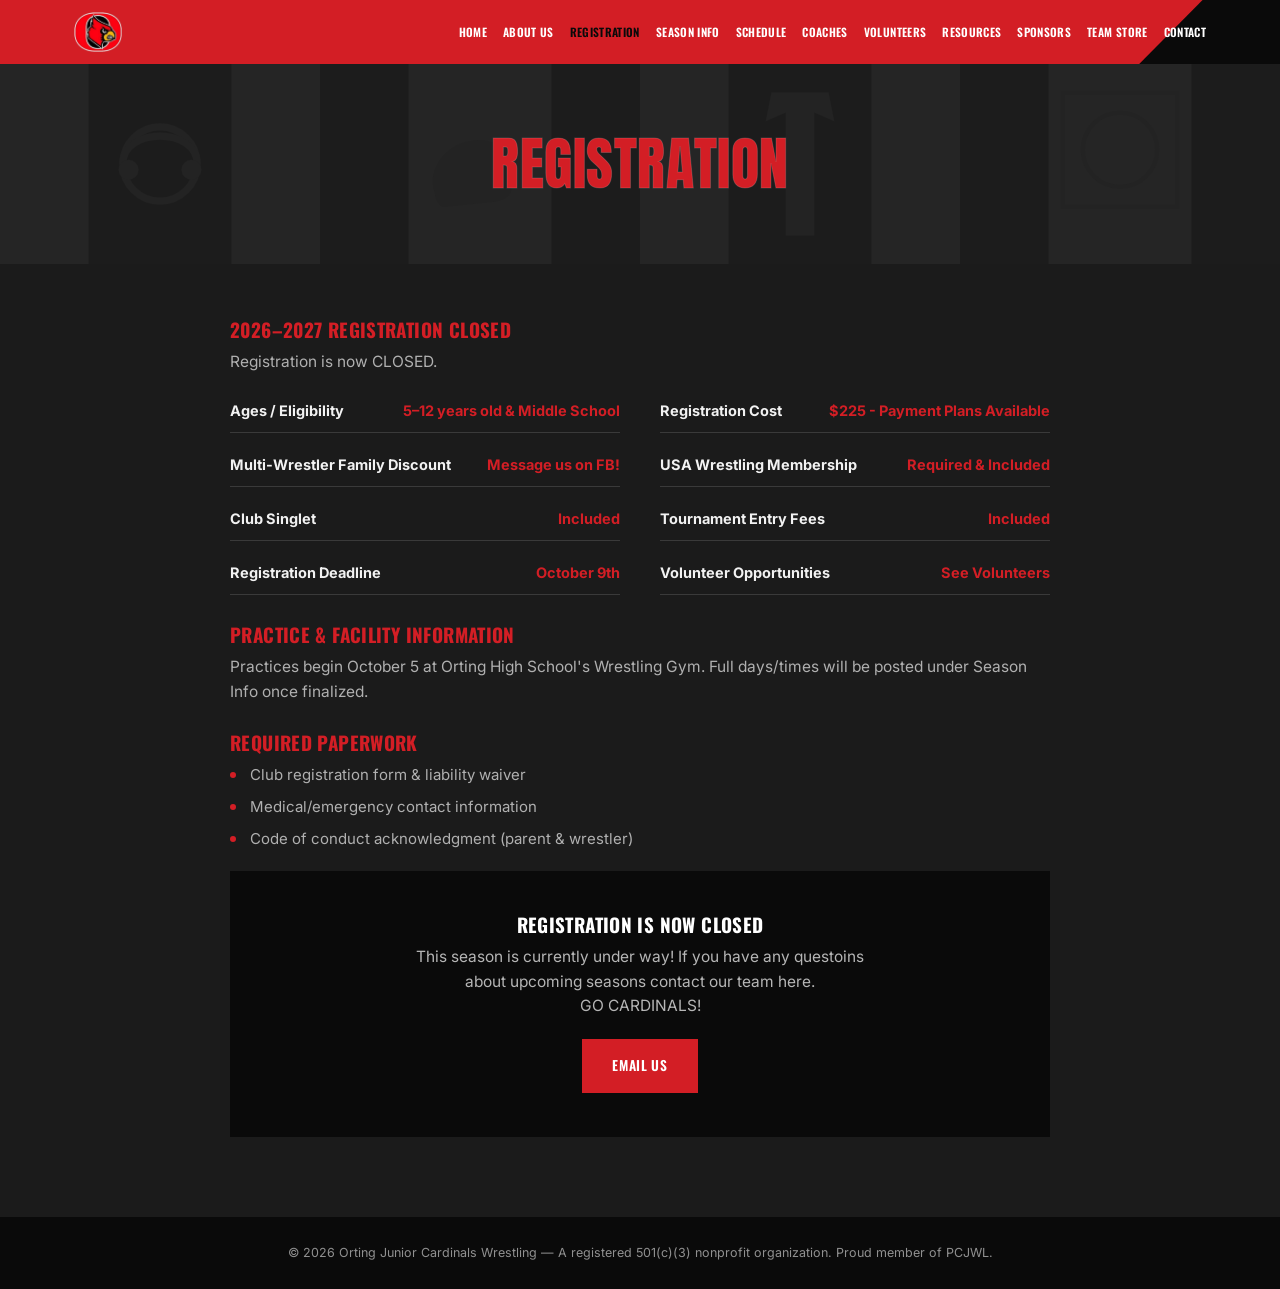
<file: registration.html>
<!DOCTYPE html>
<html lang="en">
<head>
<meta charset="UTF-8">
<meta name="viewport" content="width=device-width, initial-scale=1.0">
<title>Registration — Orting Junior Cardinals Wrestling</title>
<link rel="icon" href="assets/OJCW-CardinalLogo.jpg" type="image/jpeg">
<link rel="preconnect" href="https://fonts.googleapis.com">
<link rel="preconnect" href="https://fonts.gstatic.com" crossorigin>
<link href="https://fonts.googleapis.com/css2?family=Anton&family=Oswald:wght@500;600;700&family=Inter:wght@400;500;600;700&display=swap" rel="stylesheet">
<link rel="stylesheet" href="css/style.css">
</head>
<body>

<svg width="0" height="0" style="position:absolute">

  <symbol id="icon-mat" viewBox="0 0 100 140"><rect width="100" height="140" fill="#4a4a4a"/><rect x="10" y="20" width="80" height="80" fill="none" stroke="#D31E25" stroke-width="3"/><circle cx="50" cy="60" r="26" fill="none" stroke="#D31E25" stroke-width="3"/></symbol>
  <symbol id="icon-headgear" viewBox="0 0 100 140"><rect width="100" height="140" fill="#383838"/><g transform="translate(20,40)"><circle cx="30" cy="30" r="26" fill="none" stroke="#D31E25" stroke-width="5"/><path d="M4 30 C4 4 56 4 56 30" fill="none" stroke="#D31E25" stroke-width="5"/><circle cx="8" cy="34" r="7" fill="#D31E25"/><circle cx="52" cy="34" r="7" fill="#D31E25"/></g></symbol>
  <symbol id="icon-shoes" viewBox="0 0 100 140"><rect width="100" height="140" fill="#4a4a4a"/><g transform="translate(15,60) rotate(-6)"><path d="M0 30 C-4 12 14 -6 36 -3 C48 -1 54 6 54 16 L54 32 C54 38 48 41 40 41 L6 41 C2 41 0 35 0 30 Z" fill="#D31E25"/></g></symbol>
  <symbol id="icon-singlet" viewBox="0 0 100 140"><rect width="100" height="140" fill="#383838"/><path d="M30 20 L70 20 L74 40 L60 34 L60 120 L40 120 L40 34 L26 40 Z" fill="#D31E25"/></symbol>

  <symbol id="ico-person" viewBox="0 0 24 24"><circle cx="12" cy="8" r="4"/><path d="M4 20c0-4.4 3.6-7 8-7s8 2.6 8 7"/></symbol>
</svg>

<header class="topbar">
  <div class="nav-shell">
    <nav class="nav">
      <a href="index.html" class="brand">
        <img src="assets/OJCW-CardinalLogo.png" alt="Orting Jr Cardinals Wrestling" class="brand-mark">
      </a>
      <div class="nav-links">
        <a href="index.html">Home</a>
        <a href="about.html">About Us</a>
        <a href="registration.html" class="active">Registration</a>
        <a href="season-info.html">Season Info</a>
        <a href="schedule.html">Schedule</a>
        <a href="coaches.html">Coaches</a>
        <a href="volunteers.html">Volunteers</a>
        <a href="resources.html">Resources</a>
        <a href="sponsors.html">Sponsors</a>
        <a href="https://ojcwrestling.vtc.store" target="blank" rel="noopener">Team Store</a>
        <a href="contact.html">Contact</a>
      </div>
      <button class="nav-toggle" id="navToggle" aria-label="Menu" aria-expanded="false" aria-controls="mobileMenu">
        <svg width="26" height="26" viewBox="0 0 24 24" fill="none" stroke-width="2"><line x1="3" y1="6" x2="21" y2="6"/><line x1="3" y1="12" x2="21" y2="12"/><line x1="3" y1="18" x2="21" y2="18"/></svg>
      </button>
    </nav>
    <div class="mobile-menu" id="mobileMenu">
      <a href="index.html">Home</a>
      <a href="about.html">About Us</a>
      <a href="registration.html" class="active">Registration</a>
      <a href="season-info.html">Season Info</a>
      <a href="schedule.html">Schedule</a>
      <a href="coaches.html">Coaches</a>
      <a href="volunteers.html">Volunteers</a>
      <a href="resources.html">Resources</a>
      <a href="sponsors.html">Sponsors</a>
      <a href="https://ojcwrestling.vtc.store" target="blank" rel="noopener">Team Store</a>
      <a href="contact.html">Contact</a>
    </div>
  </div>
</header>
<div class="page-header">
    <div class="strip"><svg><use href="#icon-headgear"/></svg></div>
    <div class="strip"><svg><use href="#icon-shoes"/></svg></div>
    <div class="strip"><svg><use href="#icon-singlet"/></svg></div>
    <div class="strip"><svg><use href="#icon-mat"/></svg></div>
    <div class="overlay"><h2>Registration</h2></div>
  </div>
<div class="page-block narrow">
  <h3>2026–2027 Registration Closed</h3>
  <p>Registration is now CLOSED.</p>

  <div class="reg-grid">
    <div><b>Ages / Eligibility</b><span>5–12 years old & Middle School</span></div>
    <div><b>Registration Cost</b><span>$225 - Payment Plans Available</span></div>
    <div><b>Multi-Wrestler Family Discount</b><span>Message us on FB!</span></div>
    <div><b>USA Wrestling Membership</b><span>Required & Included</span></div>
    <div><b>Club Singlet</b><span>Included</span></div>
    <div><b>Tournament Entry Fees</b><span>Included</span></div>
    <div><b>Registration Deadline</b><span>October 9th</span></div>
    <div><b>Volunteer Opportunities</b><span><a href="volunteers.html">See Volunteers</a></span></div>
  </div>

  <h3>Practice &amp; Facility Information</h3>
  <p>Practices begin October 5 at Orting High School's Wrestling Gym. Full days/times will be posted under Season Info once finalized.</p>

  <h3>Required Paperwork</h3>
  <ul>
    <li>Club registration form &amp; liability waiver</li>
    <li>Medical/emergency contact information</li>
    <li>Code of conduct acknowledgment (parent &amp; wrestler)</li>
  </ul>

  <div class="register-band">
    <h3 style="color:#fff;">Registration is now closed</h3>
    <p>This season is currently under way! If you have any questoins about upcoming seasons contact our team here. <br>GO CARDINALS!</p>
    <a href="mailto:YOUR-EMAIL@example.com" class="btn btn-primary">Email Us</a>
  </div>
</div>
<footer>
  <div class="wrap">© 2026 Orting Junior Cardinals Wrestling — A registered 501(c)(3) nonprofit organization. Proud member of PCJWL.</div>
</footer>
<script>
  (function(){
    var btn = document.getElementById('navToggle');
    var menu = document.getElementById('mobileMenu');
    if(!btn || !menu) return;
    btn.addEventListener('click', function(){
      var open = menu.classList.toggle('open');
      btn.setAttribute('aria-expanded', open ? 'true' : 'false');
    });
    menu.querySelectorAll('a').forEach(function(a){
      a.addEventListener('click', function(){
        menu.classList.remove('open');
        btn.setAttribute('aria-expanded', 'false');
      });
    });
  })();
</script>
</body>
</html>
</file>
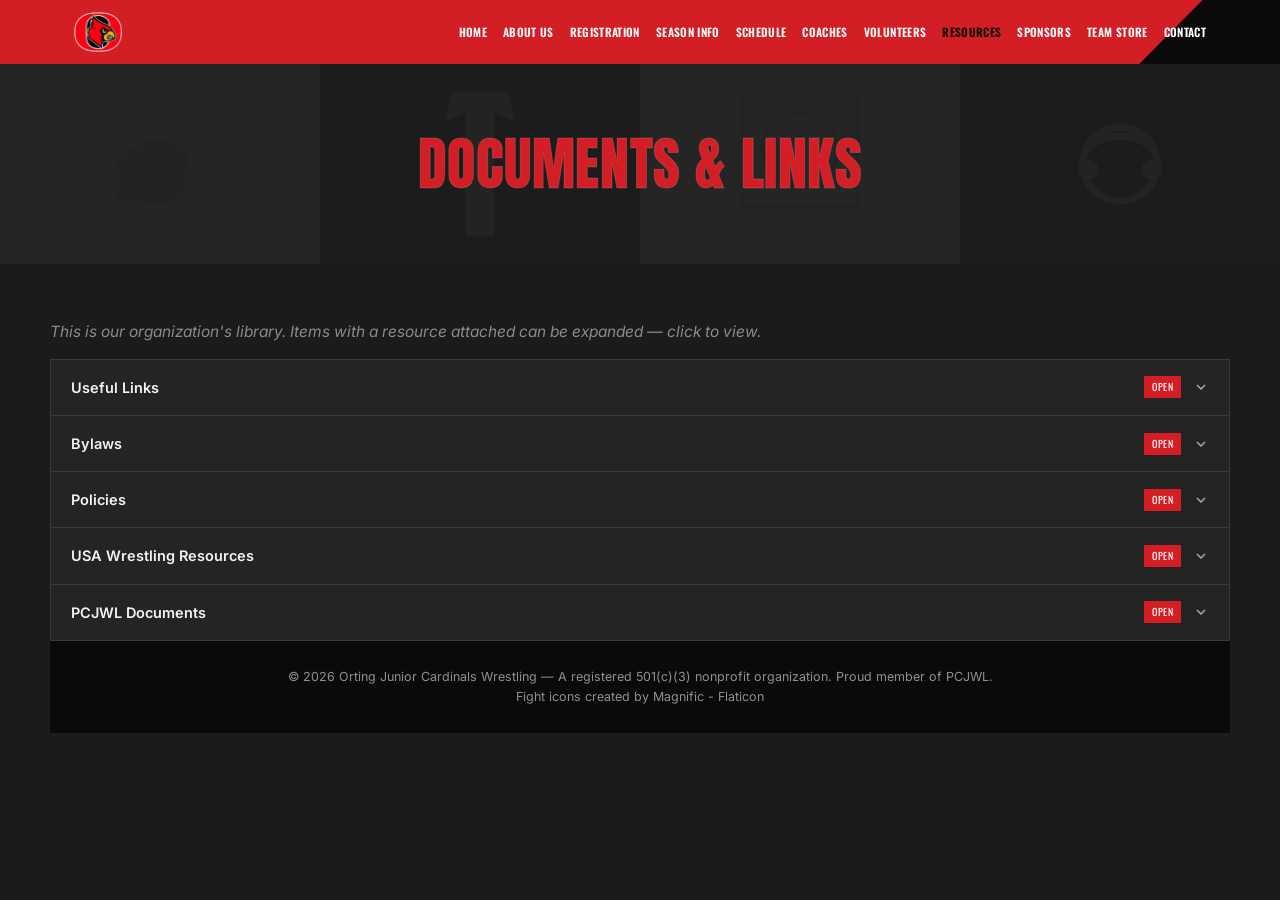
<file: Resources.html>
<!DOCTYPE html>
<html lang="en">
<head>
<meta charset="UTF-8">
<meta name="viewport" content="width=device-width, initial-scale=1.0">
<title>Documents — Orting Junior Cardinals Wrestling</title>
<link rel="icon" href="assets/OJCW-CardinalLogo.jpg" type="image/jpeg">
<link rel="preconnect" href="https://fonts.googleapis.com">
<link rel="preconnect" href="https://fonts.gstatic.com" crossorigin>
<link href="https://fonts.googleapis.com/css2?family=Anton&family=Oswald:wght@500;600;700&family=Inter:wght@400;500;600;700&display=swap" rel="stylesheet">
<link rel="stylesheet" href="css/style.css">
</head>
<body>

<svg width="0" height="0" style="position:absolute">

  <symbol id="icon-mat" viewBox="0 0 100 140"><rect width="100" height="140" fill="#4a4a4a"/><rect x="10" y="20" width="80" height="80" fill="none" stroke="#D31E25" stroke-width="3"/><circle cx="50" cy="60" r="26" fill="none" stroke="#D31E25" stroke-width="3"/></symbol>
  <symbol id="icon-headgear" viewBox="0 0 100 140"><rect width="100" height="140" fill="#383838"/><g transform="translate(20,40)"><circle cx="30" cy="30" r="26" fill="none" stroke="#D31E25" stroke-width="5"/><path d="M4 30 C4 4 56 4 56 30" fill="none" stroke="#D31E25" stroke-width="5"/><circle cx="8" cy="34" r="7" fill="#D31E25"/><circle cx="52" cy="34" r="7" fill="#D31E25"/></g></symbol>
  <symbol id="icon-shoes" viewBox="0 0 100 140"><rect width="100" height="140" fill="#4a4a4a"/><g transform="translate(15,60) rotate(-6)"><path d="M0 30 C-4 12 14 -6 36 -3 C48 -1 54 6 54 16 L54 32 C54 38 48 41 40 41 L6 41 C2 41 0 35 0 30 Z" fill="#D31E25"/></g></symbol>
  <symbol id="icon-singlet" viewBox="0 0 100 140"><rect width="100" height="140" fill="#383838"/><path d="M30 20 L70 20 L74 40 L60 34 L60 120 L40 120 L40 34 L26 40 Z" fill="#D31E25"/></symbol>

  <symbol id="ico-person" viewBox="0 0 24 24"><circle cx="12" cy="8" r="4"/><path d="M4 20c0-4.4 3.6-7 8-7s8 2.6 8 7"/></symbol>
</svg>

<header class="topbar">
  <div class="nav-shell">
    <nav class="nav">
      <a href="index.html" class="brand">
        <img src="assets/OJCW-CardinalLogo.png" alt="Orting Jr Cardinals Wrestling" class="brand-mark">
      </a>
      <div class="nav-links">
        <a href="index.html">Home</a>
        <a href="about.html">About Us</a>
        <a href="registration.html">Registration</a>
        <a href="season-info.html">Season Info</a>
        <a href="schedule.html">Schedule</a>
        <a href="coaches.html">Coaches</a>
        <a href="volunteers.html">Volunteers</a>
        <a href="resources.html" class="active">Resources</a>
        <a href="sponsors.html">Sponsors</a>
        <a href="https://ojcwrestling.vtc.store" target="blank" rel="noopener">Team Store</a>
        <a href="contact.html">Contact</a>
      </div>
      <button class="nav-toggle" id="navToggle" aria-label="Menu" aria-expanded="false" aria-controls="mobileMenu">
        <svg width="26" height="26" viewBox="0 0 24 24" fill="none" stroke-width="2"><line x1="3" y1="6" x2="21" y2="6"/><line x1="3" y1="12" x2="21" y2="12"/><line x1="3" y1="18" x2="21" y2="18"/></svg>
      </button>
    </nav>
    <div class="mobile-menu" id="mobileMenu">
      <a href="index.html">Home</a>
      <a href="about.html">About Us</a>
      <a href="registration.html">Registration</a>
      <a href="season-info.html">Season Info</a>
      <a href="schedule.html">Schedule</a>
      <a href="coaches.html">Coaches</a>
      <a href="volunteers.html">Volunteers</a>
      <a href="resources.html" class="active">Resources</a>
      <a href="sponsors.html">Sponsors</a>
      <a href="https://ojcwrestling.vtc.store" target="blank" rel="noopener">Team Store</a>
      <a href="contact.html">Contact</a>
    </div>
  </div>
</header>
<div class="page-header">
    <div class="strip"><svg><use href="#icon-shoes"/></svg></div>
    <div class="strip"><svg><use href="#icon-singlet"/></svg></div>
    <div class="strip"><svg><use href="#icon-mat"/></svg></div>
    <div class="strip"><svg><use href="#icon-headgear"/></svg></div>
    <div class="overlay"><h2>Documents &amp; Links</h2></div>
  </div>
<div class="page-block wrap">
  <p class="note">This is our organization's library. Items with a resource attached can be expanded — click to view.</p>
  <div class="doc-list">

<div class="doc-item">
  <button class="doc-item-head" data-doc-toggle="true">
    <span class="doc-item-title">Useful Links</span>
    <span class="doc-item-right"><span class="tag-mini">Open</span><svg class="doc-chevron" viewBox="0 0 24 24" fill="none" stroke-width="2"><polyline points="6 9 12 15 18 9"/></svg></span>
  </button>
  <div class="doc-item-panel">
    <div class="doc-resource">
      <a href="https://www.rudis.com/" target="_blank" rel="noopener"><svg class="doc-resource-icon" viewBox="0 0 24 24" fill="none" stroke-width="1.6"><circle cx="12" cy="12" r="10"/><path d="M2 12h20M12 2a15 15 0 0 1 0 20a15 15 0 0 1 0-20"/></svg>Rudis</a>
      <span class="doc-resource-type">Rudis</span>
    </div>
  </div>

  <div class="doc-item-panel">
    <div class="doc-resource">
      <a href="https://www.wrestlingmart.com/collections/youth-wrestling-gear" target="_blank" rel="noopener"><svg class="doc-resource-icon" viewBox="0 0 24 24" fill="none" stroke-width="1.6"><circle cx="12" cy="12" r="10"/><path d="M2 12h20M12 2a15 15 0 0 1 0 20a15 15 0 0 1 0-20"/></svg>Wrestling Mart</a>
      <span class="doc-resource-type">Wrestling Mart</span>
    </div>
  </div>

  <div class="doc-item-panel">
    <div class="doc-resource">
      <a href="https://www.jrwrestling.com/" target="_blank" rel="noopener"><svg class="doc-resource-icon" viewBox="0 0 24 24" fill="none" stroke-width="1.6"><circle cx="12" cy="12" r="10"/><path d="M2 12h20M12 2a15 15 0 0 1 0 20a15 15 0 0 1 0-20"/></svg>Jr Wrestling</a>
      <span class="doc-resource-type">Jr Wrestling</span>
    </div>
  </div>

  <div class="doc-item-panel">
    <div class="doc-resource">
      <a href="https://www.amazon.com/Defense-Soap-Original-Antifungal-Medicated/dp/B0B75NT8VP/ref=sr_1_7?crid=2KE0NCWDIW9AY&dib=eyJ2IjoiMSJ9.[base64].S7GywLPQU_5ii0MX4wfBbXstAnGknXfCQQrpMz17QUo&dib_tag=se&keywords=defense+soap+kit&qid=1788253388&sprefix=defense+soap+kit%2Caps%2C200&sr=8-7" target="_blank" rel="noopener"><svg class="doc-resource-icon" viewBox="0 0 24 24" fill="none" stroke-width="1.6"><circle cx="12" cy="12" r="10"/><path d="M2 12h20M12 2a15 15 0 0 1 0 20a15 15 0 0 1 0-20"/></svg>Defense Soap</a>
      <span class="doc-resource-type">Defense Soap</span>
    </div>
  </div>

</div>

<div class="doc-item">
  <button class="doc-item-head" data-doc-toggle="true">
    <span class="doc-item-title">Bylaws</span>
    <span class="doc-item-right"><span class="tag-mini">Open</span><svg class="doc-chevron" viewBox="0 0 24 24" fill="none" stroke-width="2"><polyline points="6 9 12 15 18 9"/></svg></span>
  </button>

  <div class="doc-item-panel">
    <div class="doc-resource">
      <a href="assets/Orting Jr Wrestling - By Laws.pdf" target ="_blank" rel="noopener"><svg class="doc-resource-icon" viewBox="0 0 24 24" fill="none" stroke-width="1.6"><path d="M14 2H6a2 2 0 0 0-2 2v16a2 2 0 0 0 2 2h12a2 2 0 0 0 2-2V8Z"/><path d="M14 2v6h6"/></svg>ByLaws</a>
      <span class="doc-resource-type">PDF</span>
    </div>
  </div>
</div>

  <div class="doc-item">
    <button class="doc-item-head" data-doc-toggle="true">
      <span class="doc-item-title">Policies</span>
      <span class="doc-item-right"><span class="tag-mini">Open</span><svg class="doc-chevron" viewBox="0 0 24 24" fill="none" stroke-width="2"><polyline points="6 9 12 15 18 9"/></svg></span>
    </button>
    <div class="doc-item-panel">
      <div class="doc-resource">
        <a href="assets/Orting Junior Wrestling Code Of Conduct.pdf" target ="_blank" rel="noopener"><svg class="doc-resource-icon" viewBox="0 0 24 24" fill="none" stroke-width="1.6"><path d="M14 2H6a2 2 0 0 0-2 2v16a2 2 0 0 0 2 2h12a2 2 0 0 0 2-2V8Z"/><path d="M14 2v6h6"/></svg>Parent &amp; Wrestler Code of Conduct</a>
        <span class="doc-resource-type">PDF</span>
      </div>
    </div>

    <div class="doc-item-panel">
      <div class="doc-resource">
        <a href="assets/Orting Junior Wrestling Coach & Volunteer Code Of Conduct.pdf" target ="_blank" rel="noopener"><svg class="doc-resource-icon" viewBox="0 0 24 24" fill="none" stroke-width="1.6"><path d="M14 2H6a2 2 0 0 0-2 2v16a2 2 0 0 0 2 2h12a2 2 0 0 0 2-2V8Z"/><path d="M14 2v6h6"/></svg>Coach &amp; Volunteer Code of Conduct</a>
        <span class="doc-resource-type">PDF</span>
      </div>
    </div>    

    <div class="doc-item-panel">
      <div class="doc-resource">
        <a href="assets/Orting Junior Wrestling - Wrestle-off and Roster Selection Policy.pdf" target ="_blank" rel="noopener"><svg class="doc-resource-icon" viewBox="0 0 24 24" fill="none" stroke-width="1.6"><path d="M14 2H6a2 2 0 0 0-2 2v16a2 2 0 0 0 2 2h12a2 2 0 0 0 2-2V8Z"/><path d="M14 2v6h6"/></svg>Wrestle Off &amp; Roster Selection Policy</a>
        <span class="doc-resource-type">PDF</span>
      </div>
    </div>   

  </div>

  <div class="doc-item">
    <button class="doc-item-head" data-doc-toggle="true">
      <span class="doc-item-title">USA Wrestling Resources</span>
      <span class="doc-item-right"><span class="tag-mini">Open</span><svg class="doc-chevron" viewBox="0 0 24 24" fill="none" stroke-width="2"><polyline points="6 9 12 15 18 9"/></svg></span>
    </button>
    <div class="doc-item-panel">
      <div class="doc-resource">
        <a href="assets/SkinLesionForm26-27.pdf" target ="_blank" rel="noopener"><svg class="doc-resource-icon" viewBox="0 0 24 24" fill="none" stroke-width="1.6"><path d="M14 2H6a2 2 0 0 0-2 2v16a2 2 0 0 0 2 2h12a2 2 0 0 0 2-2V8Z"/><path d="M14 2v6h6"/></svg>Skin Lesion Form 2026-2027</a>
        <span class="doc-resource-type">PDF</span>
      </div>
      <div class="doc-resource">
        <a href="https://www.usawmembership.com/login" target="_blank" rel="noopener"><svg class="doc-resource-icon" viewBox="0 0 24 24" fill="none" stroke-width="1.6"><circle cx="12" cy="12" r="10"/><path d="M2 12h20M12 2a15 15 0 0 1 0 20a15 15 0 0 1 0-20"/></svg>USA Wrestling Membership Login</a>
        <span class="doc-resource-type">Webpage</span>
      </div>
    </div>
  </div>

<div class="doc-item">
  <button class="doc-item-head" data-doc-toggle="true">
    <span class="doc-item-title">PCJWL Documents</span>
    <span class="doc-item-right"><span class="tag-mini">Open</span><svg class="doc-chevron" viewBox="0 0 24 24" fill="none" stroke-width="2"><polyline points="6 9 12 15 18 9"/></svg></span>
  </button>
  <div class="doc-item-panel">
    <div class="doc-resource">
      <a href="https://pcjwl.weebly.com/forms.html" target="_blank" rel="noopener"><svg class="doc-resource-icon" viewBox="0 0 24 24" fill="none" stroke-width="1.6"><circle cx="12" cy="12" r="10"/><path d="M2 12h20M12 2a15 15 0 0 1 0 20a15 15 0 0 1 0-20"/></svg>PCJWL Documents</a>
      <span class="doc-resource-type">Webpage</span>
    </div>
  </div>
</div>

</div>
<footer>
  <div class="wrap">© 2026 Orting Junior Cardinals Wrestling — A registered 501(c)(3) nonprofit organization. Proud member of PCJWL.</div>
  <a href="https://www.flaticon.com/free-icons/fight" title="fight icons">Fight icons created by Magnific - Flaticon</a>
</footer>
<script>
  (function(){
    var btn = document.getElementById('navToggle');
    var menu = document.getElementById('mobileMenu');
    if(!btn || !menu) return;
    btn.addEventListener('click', function(){
      var open = menu.classList.toggle('open');
      btn.setAttribute('aria-expanded', open ? 'true' : 'false');
    });
    menu.querySelectorAll('a').forEach(function(a){
      a.addEventListener('click', function(){
        menu.classList.remove('open');
        btn.setAttribute('aria-expanded', 'false');
      });
    });
  })();
</script>
<script>
  document.querySelectorAll('[data-doc-toggle]').forEach(function(btn){
    btn.addEventListener('click', function(){
      btn.closest('.doc-item').classList.toggle('open');
    });
  });
</script>
</body>
</html>
</file>
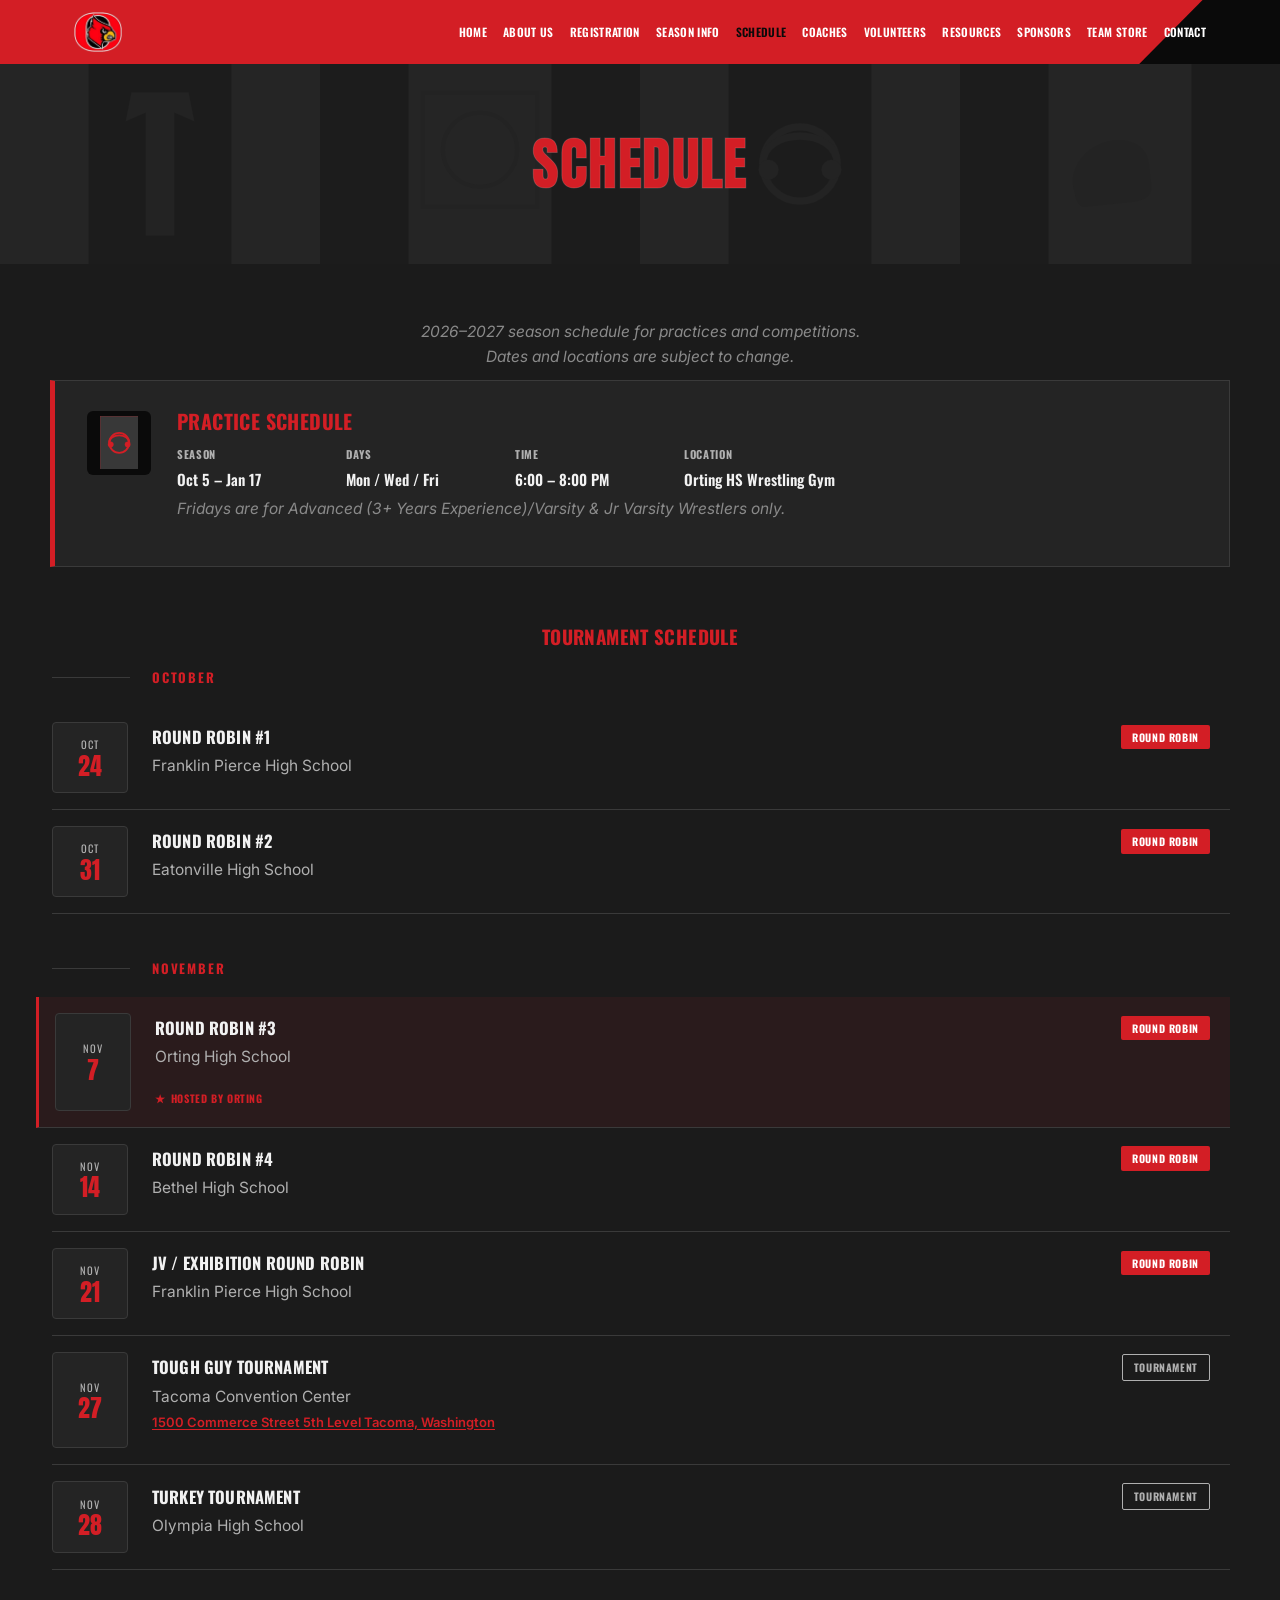
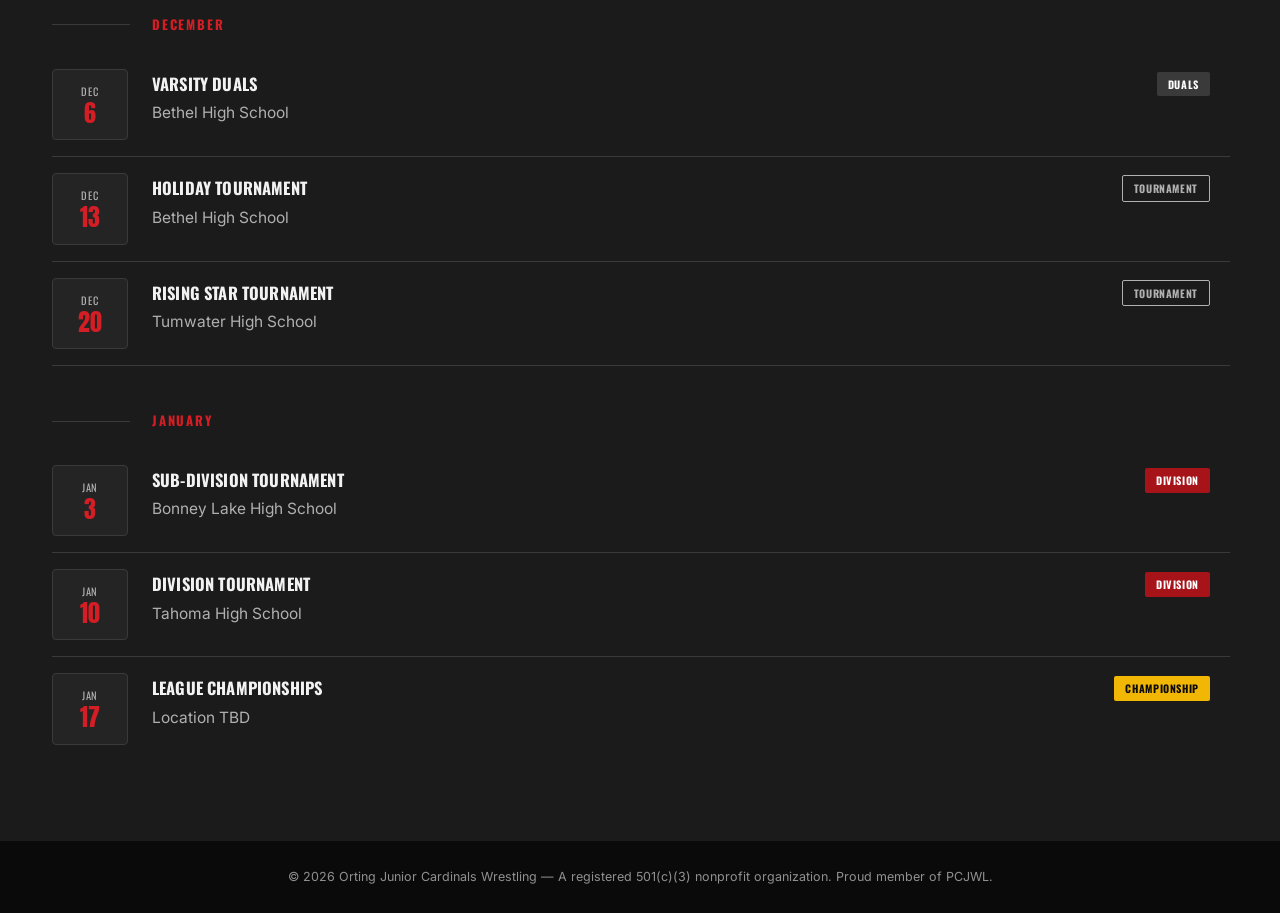
<file: schedule.html>
<!DOCTYPE html>
<html lang="en">
<head>
<meta charset="UTF-8">
<meta name="viewport" content="width=device-width, initial-scale=1.0">
<title>Schedule — Orting Junior Cardinals Wrestling</title>
<link rel="icon" href="assets/OJCW-CardinalLogo.jpg" type="image/jpeg">
<link rel="preconnect" href="https://fonts.googleapis.com">
<link rel="preconnect" href="https://fonts.gstatic.com" crossorigin>
<link href="https://fonts.googleapis.com/css2?family=Anton&family=Oswald:wght@500;600;700&family=Inter:wght@400;500;600;700&display=swap" rel="stylesheet">
<link rel="stylesheet" href="css/style.css">
</head>



<body>

<svg width="0" height="0" style="position:absolute">

  <symbol id="icon-mat" viewBox="0 0 100 140"><rect width="100" height="140" fill="#4a4a4a"/><rect x="10" y="20" width="80" height="80" fill="none" stroke="#D31E25" stroke-width="3"/><circle cx="50" cy="60" r="26" fill="none" stroke="#D31E25" stroke-width="3"/></symbol>
  <symbol id="icon-headgear" viewBox="0 0 100 140"><rect width="100" height="140" fill="#383838"/><g transform="translate(20,40)"><circle cx="30" cy="30" r="26" fill="none" stroke="#D31E25" stroke-width="5"/><path d="M4 30 C4 4 56 4 56 30" fill="none" stroke="#D31E25" stroke-width="5"/><circle cx="8" cy="34" r="7" fill="#D31E25"/><circle cx="52" cy="34" r="7" fill="#D31E25"/></g></symbol>
  <symbol id="icon-shoes" viewBox="0 0 100 140"><rect width="100" height="140" fill="#4a4a4a"/><g transform="translate(15,60) rotate(-6)"><path d="M0 30 C-4 12 14 -6 36 -3 C48 -1 54 6 54 16 L54 32 C54 38 48 41 40 41 L6 41 C2 41 0 35 0 30 Z" fill="#D31E25"/></g></symbol>
  <symbol id="icon-singlet" viewBox="0 0 100 140"><rect width="100" height="140" fill="#383838"/><path d="M30 20 L70 20 L74 40 L60 34 L60 120 L40 120 L40 34 L26 40 Z" fill="#D31E25"/></symbol>

  <symbol id="ico-person" viewBox="0 0 24 24"><circle cx="12" cy="8" r="4"/><path d="M4 20c0-4.4 3.6-7 8-7s8 2.6 8 7"/></symbol>
</svg>

<header class="topbar">
  <div class="nav-shell">
    <nav class="nav">
      <a href="index.html" class="brand">
        <img src="assets/OJCW-CardinalLogo.png" alt="Orting Jr Cardinals Wrestling" class="brand-mark">
      </a>
      <div class="nav-links">
        <a href="index.html">Home</a>
        <a href="about.html">About Us</a>
        <a href="registration.html">Registration</a>
        <a href="season-info.html">Season Info</a>
        <a href="schedule.html" class="active">Schedule</a>
        <a href="coaches.html">Coaches</a>
        <a href="volunteers.html">Volunteers</a>
        <a href="resources.html">Resources</a>
        <a href="sponsors.html">Sponsors</a>
        <a href="https://ojcwrestling.vtc.store" target="blank" rel="noopener">Team Store</a>
        <a href="contact.html">Contact</a>
      </div>
      <button class="nav-toggle" id="navToggle" aria-label="Menu" aria-expanded="false" aria-controls="mobileMenu">
        <svg width="26" height="26" viewBox="0 0 24 24" fill="none" stroke-width="2"><line x1="3" y1="6" x2="21" y2="6"/><line x1="3" y1="12" x2="21" y2="12"/><line x1="3" y1="18" x2="21" y2="18"/></svg>
      </button>
    </nav>
    <div class="mobile-menu" id="mobileMenu">
      <a href="index.html">Home</a>
      <a href="about.html">About Us</a>
      <a href="registration.html">Registration</a>
      <a href="season-info.html">Season Info</a>
      <a href="schedule.html" class="active">Schedule</a>
      <a href="coaches.html">Coaches</a>
      <a href="volunteers.html">Volunteers</a>
      <a href="resources.html">Resources</a>
      <a href="sponsors.html">Sponsors</a>
      <a href="https://ojcwrestling.vtc.store" target="blank" rel="noopener">Team Store</a>
      <a href="contact.html">Contact</a>
    </div>
  </div>
</header>
<div class="page-header">
    <div class="strip"><svg><use href="#icon-singlet"/></svg></div>
    <div class="strip"><svg><use href="#icon-mat"/></svg></div>
    <div class="strip"><svg><use href="#icon-headgear"/></svg></div>
    <div class="strip"><svg><use href="#icon-shoes"/></svg></div>
    <div class="overlay"><h2>Schedule</h2></div>
  </div>
<div class="page-block wrap">
  <p class="note center" style="max-width:640px;margin:0 auto 8px;">2026–2027 season schedule for practices and competitions.<br>Dates and locations are subject to change.</p>

  <div class="practice-card">
    <div class="practice-icon"><svg viewBox="0 0 100 140"><use href="#icon-headgear"/></svg></div>
    <div>
      <h3>Practice Schedule</h3>
      <div class="practice-meta-grid">
        <div><b>Season</b><span>Oct 5 – Jan 17</span></div>
        <div><b>Days</b><span>Mon / Wed / Fri</span></div>
        <div><b>Time</b><span>6:00 – 8:00 PM</span></div>
        <div><b>Location</b><span>Orting HS Wrestling Gym</span></div>
      </div>
      <p class="note" style="margin-top:6px;">Fridays are for Advanced (3+ Years Experience)/Varsity &amp; Jr Varsity Wrestlers only.</p>
    </div>
  </div>

  <h3 style="margin-top:60px;text-align:center;">Tournament Schedule</h3>

  <div class="timeline">
    <div class="month-heading">October</div>
    <div class="timeline-item">
      <div class="date-badge"><span class="month">OCT</span><span class="day">24</span></div>
      <div class="timeline-content">
        <div class="event-top-row">
          <h4>Round Robin #1</h4>
          <span class="event-tag tag-rr">Round Robin</span>
        </div>
        <p class="event-location">Franklin Pierce High School</p>
        
      </div>
    </div>
    <div class="timeline-item">
      <div class="date-badge"><span class="month">OCT</span><span class="day">31</span></div>
      <div class="timeline-content">
        <div class="event-top-row">
          <h4>Round Robin #2</h4>
          <span class="event-tag tag-rr">Round Robin</span>
        </div>
        <p class="event-location">Eatonville High School</p>
        
      </div>
    </div>

    <div class="month-heading">November</div>
    <div class="timeline-item home">
      <div class="date-badge"><span class="month">NOV</span><span class="day">7</span></div>
      <div class="timeline-content">
        <div class="event-top-row">
          <h4>Round Robin #3</h4>
          <span class="event-tag tag-rr">Round Robin</span>
        </div>
        <p class="event-location">Orting High School</p>
        <div class="home-flag">Hosted by Orting</div>
      </div>
    </div>
    <div class="timeline-item">
      <div class="date-badge"><span class="month">NOV</span><span class="day">14</span></div>
      <div class="timeline-content">
        <div class="event-top-row">
          <h4>Round Robin #4</h4>
          <span class="event-tag tag-rr">Round Robin</span>
        </div>
        <p class="event-location">Bethel High School</p>
        
      </div>
    </div>
    <div class="timeline-item">
      <div class="date-badge"><span class="month">NOV</span><span class="day">21</span></div>
      <div class="timeline-content">
        <div class="event-top-row">
          <h4>JV / Exhibition Round Robin</h4>
          <span class="event-tag tag-rr">Round Robin</span>
        </div>
        <p class="event-location">Franklin Pierce High School</p>
        
      </div>
    </div>
    <div class="timeline-item">
      <div class="date-badge"><span class="month">NOV</span><span class="day">27</span></div>
      <div class="timeline-content">
        <div class="event-top-row">
          <h4>Tough Guy Tournament</h4>
          <span class="event-tag tag-tourney">Tournament</span>
        </div>
<p class="event-location">Tacoma Convention Center<br><a class="map-link" data-address="Tacoma Convention Center, Tacoma, WA" href="https://www.google.com/maps/search/?api=1&amp;query=Tacoma+Convention+Center+Tacoma+WA" target="_blank" rel="noopener">1500 Commerce Street 5th Level Tacoma, Washington</a></p>
        
      </div>
    </div>
    <div class="timeline-item">
      <div class="date-badge"><span class="month">NOV</span><span class="day">28</span></div>
      <div class="timeline-content">
        <div class="event-top-row">
          <h4>Turkey Tournament</h4>
          <span class="event-tag tag-tourney">Tournament</span>
        </div>
        <p class="event-location">Olympia High School</p>
        
      </div>
    </div>

    <div class="month-heading">December</div>
    <div class="timeline-item">
      <div class="date-badge"><span class="month">DEC</span><span class="day">6</span></div>
      <div class="timeline-content">
        <div class="event-top-row">
          <h4>Varsity Duals</h4>
          <span class="event-tag tag-duals">Duals</span>
        </div>
        <p class="event-location">Bethel High School</p>
        
      </div>
    </div>
    <div class="timeline-item">
      <div class="date-badge"><span class="month">DEC</span><span class="day">13</span></div>
      <div class="timeline-content">
        <div class="event-top-row">
          <h4>Holiday Tournament</h4>
          <span class="event-tag tag-tourney">Tournament</span>
        </div>
        <p class="event-location">Bethel High School</p>
        
      </div>
    </div>
    <div class="timeline-item">
      <div class="date-badge"><span class="month">DEC</span><span class="day">20</span></div>
      <div class="timeline-content">
        <div class="event-top-row">
          <h4>Rising Star Tournament</h4>
          <span class="event-tag tag-tourney">Tournament</span>
        </div>
        <p class="event-location">Tumwater High School</p>
        
      </div>
    </div>

    <div class="month-heading">January</div>
    <div class="timeline-item">
      <div class="date-badge"><span class="month">JAN</span><span class="day">3</span></div>
      <div class="timeline-content">
        <div class="event-top-row">
          <h4>Sub-Division Tournament</h4>
          <span class="event-tag tag-division">Division</span>
        </div>
        <p class="event-location">Bonney Lake High School</p>
        
      </div>
    </div>
    <div class="timeline-item">
      <div class="date-badge"><span class="month">JAN</span><span class="day">10</span></div>
      <div class="timeline-content">
        <div class="event-top-row">
          <h4>Division Tournament</h4>
          <span class="event-tag tag-division">Division</span>
        </div>
        <p class="event-location">Tahoma High School</p>
        
      </div>
    </div>
    <div class="timeline-item">
      <div class="date-badge"><span class="month">JAN</span><span class="day">17</span></div>
      <div class="timeline-content">
        <div class="event-top-row">
          <h4>League Championships</h4>
          <span class="event-tag tag-champ">Championship</span>
        </div>
        <p class="event-location">Location TBD</p>
        
      </div>
    </div>
  </div>
</div>
<footer>
  <div class="wrap">© 2026 Orting Junior Cardinals Wrestling — A registered 501(c)(3) nonprofit organization. Proud member of PCJWL.</div>
</footer>
<script>
  (function(){
    var btn = document.getElementById('navToggle');
    var menu = document.getElementById('mobileMenu');
    if(!btn || !menu) return;
    btn.addEventListener('click', function(){
      var open = menu.classList.toggle('open');
      btn.setAttribute('aria-expanded', open ? 'true' : 'false');
    });
    menu.querySelectorAll('a').forEach(function(a){
      a.addEventListener('click', function(){
        menu.classList.remove('open');
        btn.setAttribute('aria-expanded', 'false');
      });
    });
  })();
</script>

<script>
  // Apple Maps for iPhone/iPad users, Google Maps for everyone else
  (function(){
    var isApple = /iPhone|iPad|iPod/i.test(navigator.userAgent) ||
                  (navigator.platform === 'MacIntel' && navigator.maxTouchPoints > 1);
    if(!isApple) return;
    document.querySelectorAll('a.map-link[data-address]').forEach(function(a){
      a.href = 'https://maps.apple.com/?q=' + encodeURIComponent(a.getAttribute('data-address'));
    });
  })();
</script>

</body>
</body>
</html>
</file>
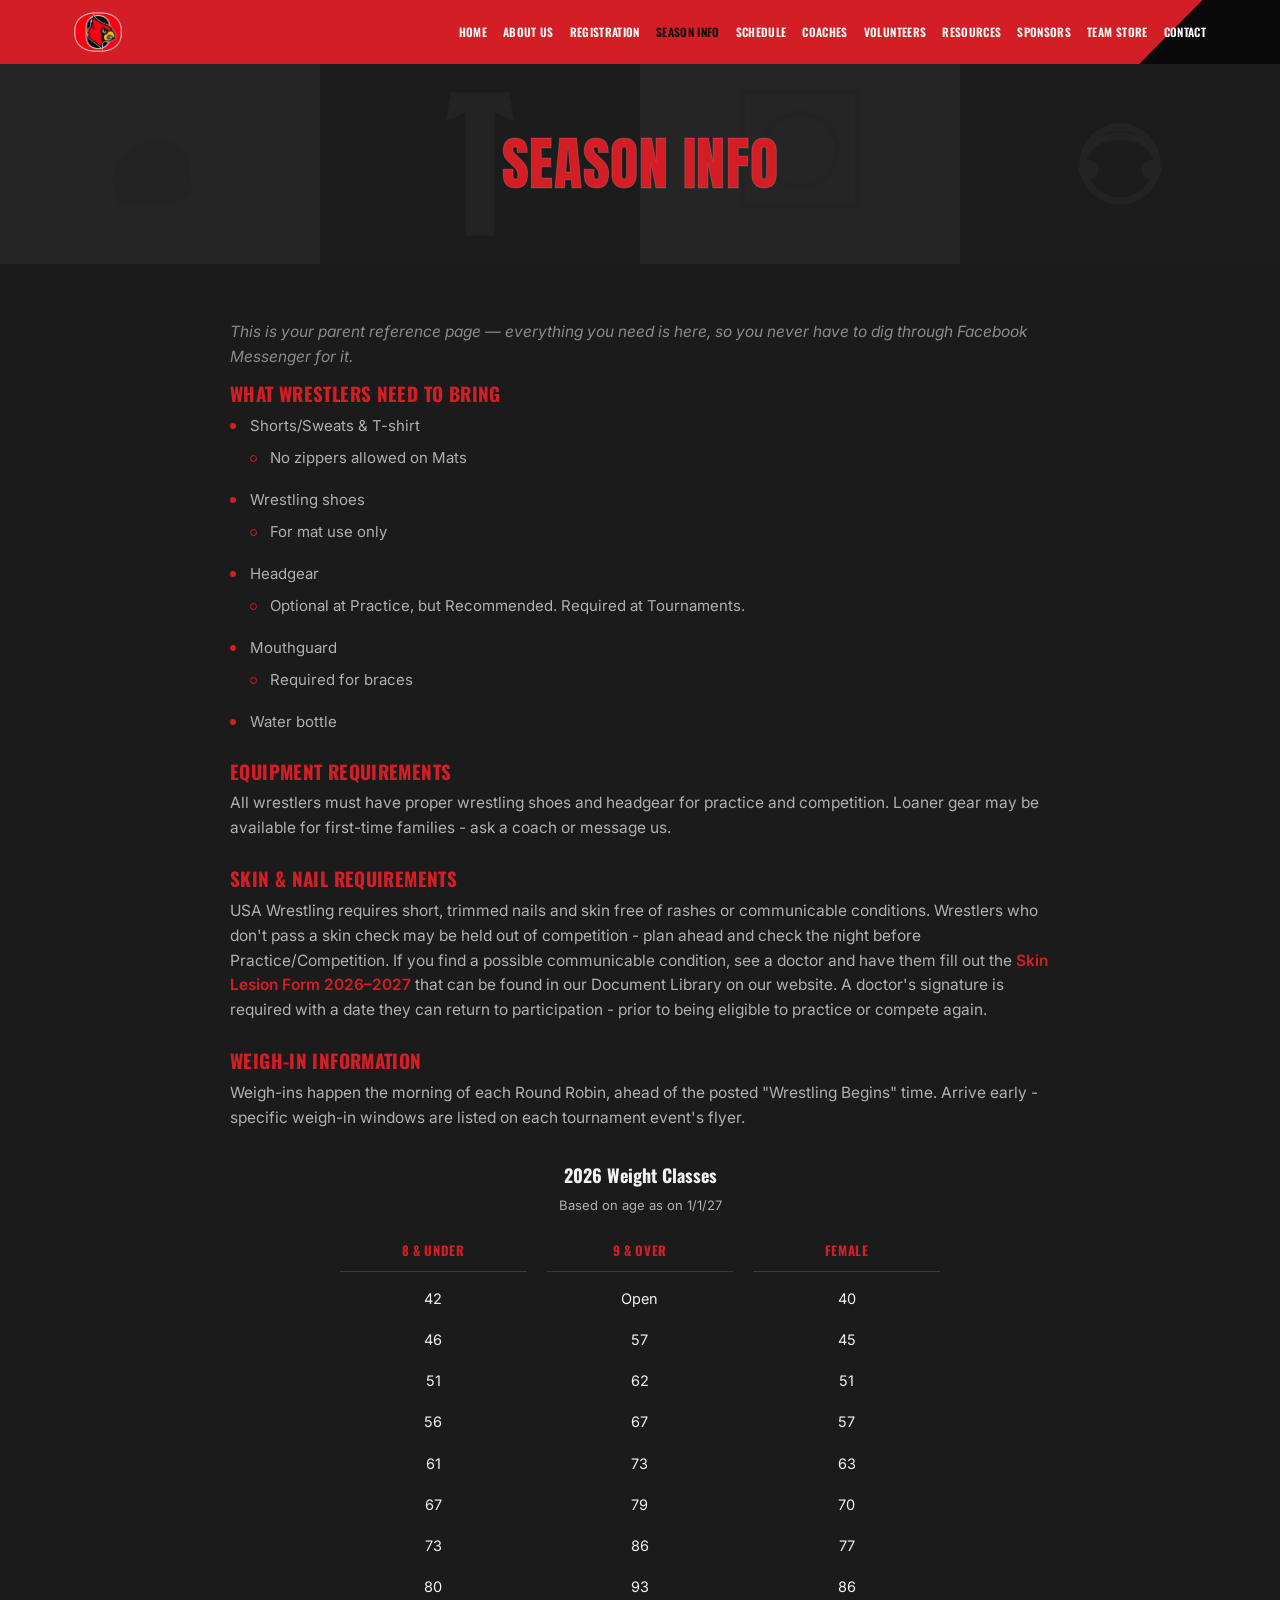
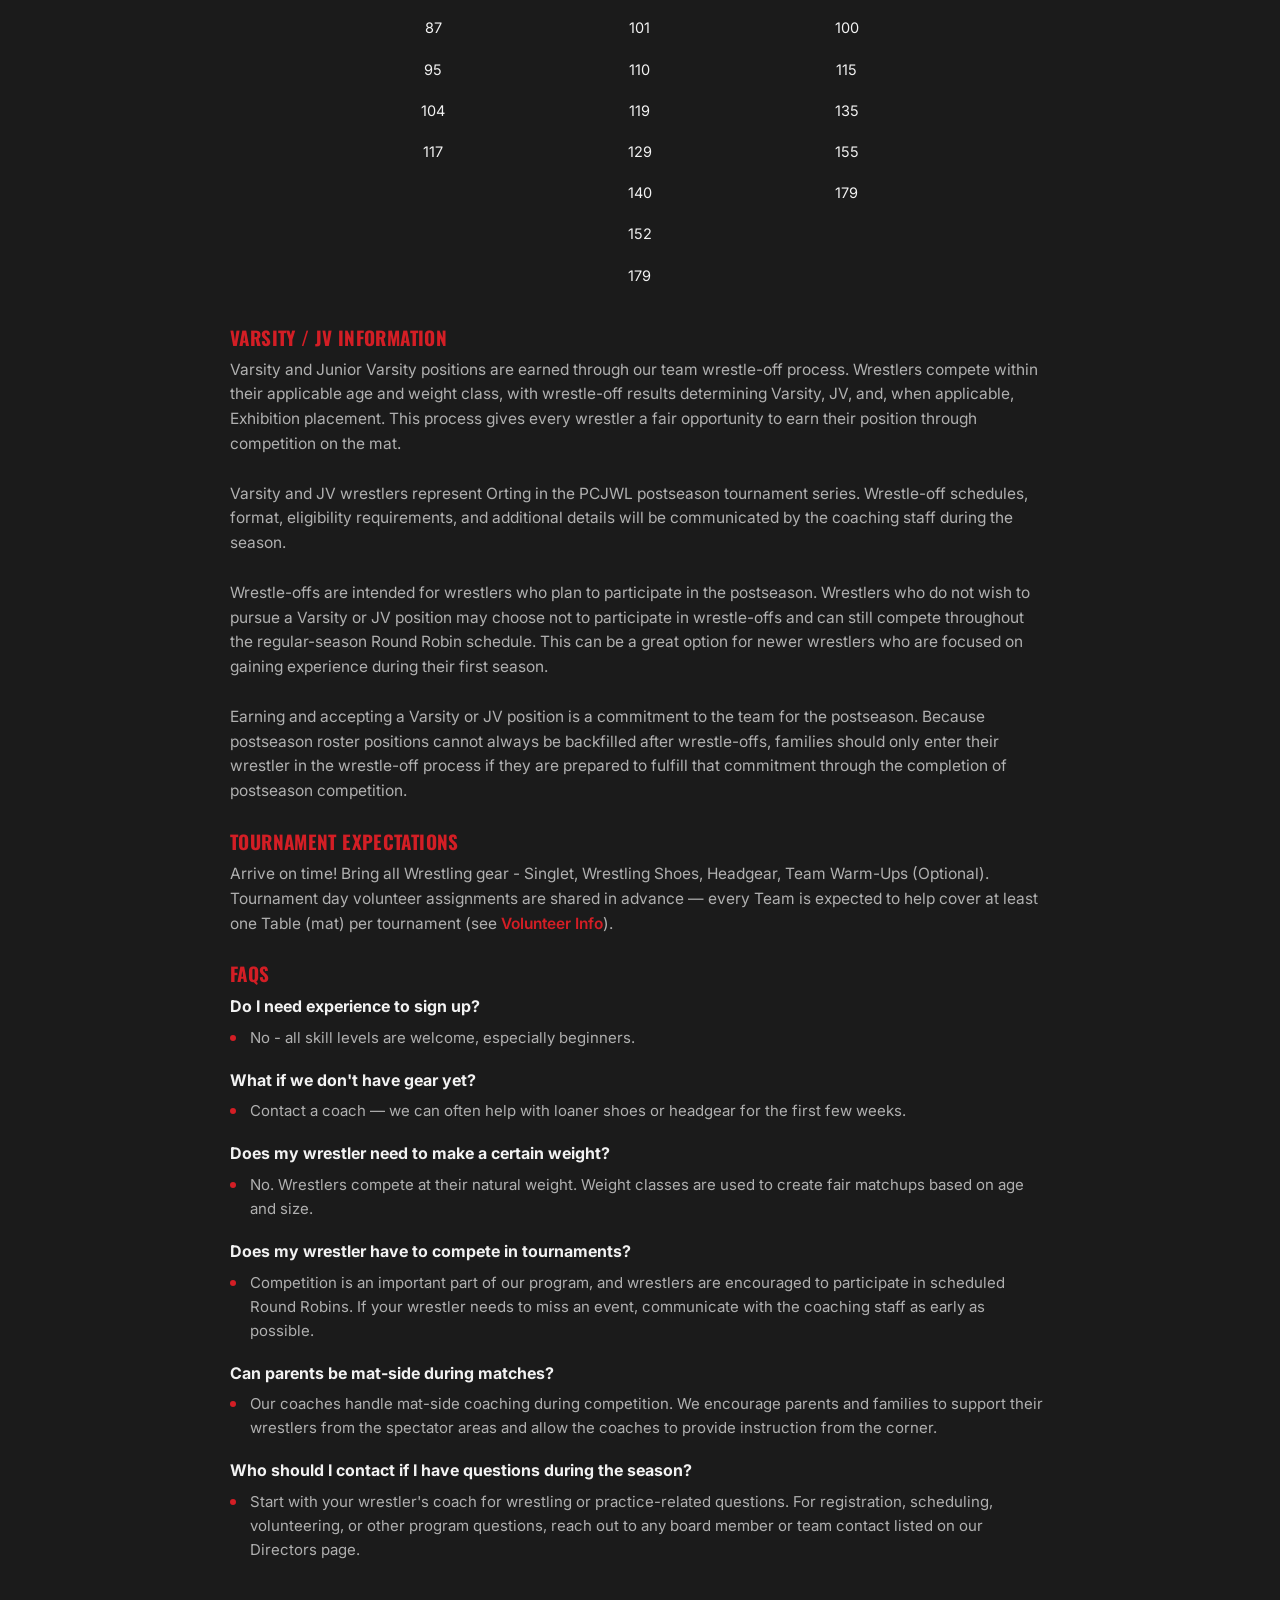
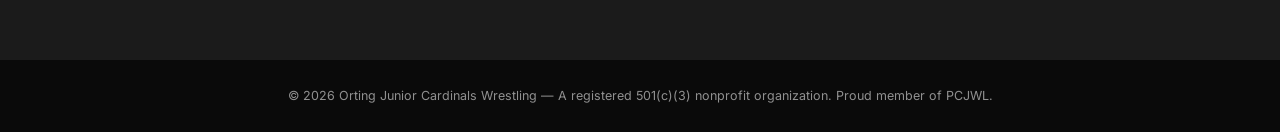
<file: season-info.html>
<!DOCTYPE html>
<html lang="en">
<head>
<meta charset="UTF-8">
<meta name="viewport" content="width=device-width, initial-scale=1.0">
<title>Season Info — Orting Junior Cardinals Wrestling</title>
<link rel="icon" href="assets/OJCW-CardinalLogo.jpg" type="image/jpeg">
<link rel="preconnect" href="https://fonts.googleapis.com">
<link rel="preconnect" href="https://fonts.gstatic.com" crossorigin>
<link href="https://fonts.googleapis.com/css2?family=Anton&family=Oswald:wght@500;600;700&family=Inter:wght@400;500;600;700&display=swap" rel="stylesheet">
<link rel="stylesheet" href="css/style.css">
</head>
<body>

<svg width="0" height="0" style="position:absolute">

  <symbol id="icon-mat" viewBox="0 0 100 140"><rect width="100" height="140" fill="#4a4a4a"/><rect x="10" y="20" width="80" height="80" fill="none" stroke="#D31E25" stroke-width="3"/><circle cx="50" cy="60" r="26" fill="none" stroke="#D31E25" stroke-width="3"/></symbol>
  <symbol id="icon-headgear" viewBox="0 0 100 140"><rect width="100" height="140" fill="#383838"/><g transform="translate(20,40)"><circle cx="30" cy="30" r="26" fill="none" stroke="#D31E25" stroke-width="5"/><path d="M4 30 C4 4 56 4 56 30" fill="none" stroke="#D31E25" stroke-width="5"/><circle cx="8" cy="34" r="7" fill="#D31E25"/><circle cx="52" cy="34" r="7" fill="#D31E25"/></g></symbol>
  <symbol id="icon-shoes" viewBox="0 0 100 140"><rect width="100" height="140" fill="#4a4a4a"/><g transform="translate(15,60) rotate(-6)"><path d="M0 30 C-4 12 14 -6 36 -3 C48 -1 54 6 54 16 L54 32 C54 38 48 41 40 41 L6 41 C2 41 0 35 0 30 Z" fill="#D31E25"/></g></symbol>
  <symbol id="icon-singlet" viewBox="0 0 100 140"><rect width="100" height="140" fill="#383838"/><path d="M30 20 L70 20 L74 40 L60 34 L60 120 L40 120 L40 34 L26 40 Z" fill="#D31E25"/></symbol>

  <symbol id="ico-person" viewBox="0 0 24 24"><circle cx="12" cy="8" r="4"/><path d="M4 20c0-4.4 3.6-7 8-7s8 2.6 8 7"/></symbol>
</svg>

<header class="topbar">
  <div class="nav-shell">
    <nav class="nav">
      <a href="index.html" class="brand">
        <img src="assets/OJCW-CardinalLogo.png" alt="Orting Jr Cardinals Wrestling" class="brand-mark">
      </a>
      <div class="nav-links">
        <a href="index.html">Home</a>
        <a href="about.html">About Us</a>
        <a href="registration.html">Registration</a>
        <a href="season-info.html" class="active">Season Info</a>
        <a href="schedule.html">Schedule</a>
        <a href="coaches.html">Coaches</a>
        <a href="volunteers.html">Volunteers</a>
        <a href="resources.html">Resources</a>
        <a href="sponsors.html">Sponsors</a>
        <a href="https://ojcwrestling.vtc.store" target="blank" rel="noopener">Team Store</a>
        <a href="contact.html">Contact</a>
      </div>
      <button class="nav-toggle" id="navToggle" aria-label="Menu" aria-expanded="false" aria-controls="mobileMenu">
        <svg width="26" height="26" viewBox="0 0 24 24" fill="none" stroke-width="2"><line x1="3" y1="6" x2="21" y2="6"/><line x1="3" y1="12" x2="21" y2="12"/><line x1="3" y1="18" x2="21" y2="18"/></svg>
      </button>
    </nav>
    <div class="mobile-menu" id="mobileMenu">
      <a href="index.html">Home</a>
      <a href="about.html">About Us</a>
      <a href="registration.html">Registration</a>
      <a href="season-info.html" class="active">Season Info</a>
      <a href="schedule.html">Schedule</a>
      <a href="coaches.html">Coaches</a>
      <a href="volunteers.html">Volunteers</a>
      <a href="resources.html">Resources</a>
      <a href="sponsors.html">Sponsors</a>
      <a href="https://ojcwrestling.vtc.store" target="blank" rel="noopener">Team Store</a>
      <a href="contact.html">Contact</a>
    </div>
  </div>
</header>
<div class="page-header">
    <div class="strip"><svg><use href="#icon-shoes"/></svg></div>
    <div class="strip"><svg><use href="#icon-singlet"/></svg></div>
    <div class="strip"><svg><use href="#icon-mat"/></svg></div>
    <div class="strip"><svg><use href="#icon-headgear"/></svg></div>
    <div class="overlay"><h2>Season Info</h2></div>
  </div>
<div class="page-block narrow">
  <p class="note">This is your parent reference page — everything you need is here, so you never have to dig through Facebook Messenger for it.</p>

  <h3>What Wrestlers Need to Bring</h3>
  <ul>
    <li>Shorts/Sweats & T-shirt</li>
      <ul>
        <li>No zippers allowed on Mats</li>
      </ul>
    <li>Wrestling shoes</li>
      <ul>
        <li>For mat use only</li>
      </ul>
    <li>Headgear</li>
    <ul>
      <li>Optional at Practice, but Recommended. Required at Tournaments.</li>
    </ul>
   
    <li>Mouthguard</li>
    <ul>
      <li>Required for braces</li>
    </ul>
   <li>Water bottle</li>
  </ul>

  <h3>Equipment Requirements</h3>
  <p>All wrestlers must have proper wrestling shoes and headgear for practice and competition. Loaner gear may be available for first-time families - ask a coach or message us.</p>

  <h3>Skin &amp; Nail Requirements</h3>
  <p>USA Wrestling requires short, trimmed nails and skin free of rashes or communicable conditions. Wrestlers who don't pass a skin check may be held out of competition - plan ahead and check the night before Practice/Competition. If you find a possible communicable condition, see a doctor and have them fill out the <a href="assets/SkinLesionForm26-27.pdf" target="_blank" rel="noopener" style="color:var(--red);font-weight:600;">Skin Lesion Form 2026–2027</a> that can be found in our Document Library on our website. A doctor's signature is required with a date they can return to participation - prior to being eligible to practice or compete again.</p>

  <h3>Weigh-In Information</h3>
  <p>Weigh-ins happen the morning of each Round Robin, ahead of the posted "Wrestling Begins" time. Arrive early - specific weigh-in windows are listed on each tournament event's flyer. </p>

<div class="weight-classes">
  <h4 class="wc-title">2026 Weight Classes</h4>
  <p class="wc-subtitle">Based on age as on 1/1/27</p>
  <div class="weight-grid">
    <div class="weight-col">
      <h5>8 &amp; Under</h5>
      <ul>
        <li>42</li><li>46</li><li>51</li><li>56</li><li>61</li><li>67</li>
        <li>73</li><li>80</li><li>87</li><li>95</li><li>104</li><li>117</li>
      </ul>
    </div>
    <div class="weight-col">
      <h5>9 &amp; Over</h5>
      <ul>
        <li>Open</li><li>57</li><li>62</li><li>67</li><li>73</li><li>79</li>
        <li>86</li><li>93</li><li>101</li><li>110</li><li>119</li><li>129</li>
        <li>140</li><li>152</li><li>179</li>
      </ul>
    </div>
    <div class="weight-col">
      <h5>Female</h5>
      <ul>
        <li>40</li><li>45</li><li>51</li><li>57</li><li>63</li><li>70</li>
        <li>77</li><li>86</li><li>100</li><li>115</li><li>135</li><li>155</li><li>179</li>
      </ul>
    </div>
  </div>
</div>

  <h3>Varsity / JV Information</h3>
  <p>Varsity and Junior Varsity positions are earned through our team wrestle-off process. Wrestlers compete within their applicable age and weight class, with wrestle-off results determining Varsity, JV, and, when applicable, Exhibition placement. This process gives every wrestler a fair opportunity to earn their position through competition on the mat.
    <br><br>
      Varsity and JV wrestlers represent Orting in the PCJWL postseason tournament series. Wrestle-off schedules, format, eligibility requirements, and additional details will be communicated by the coaching staff during the season.
    <br><br>
    Wrestle-offs are intended for wrestlers who plan to participate in the postseason. Wrestlers who do not wish to pursue a Varsity or JV position may choose not to participate in wrestle-offs and can still compete throughout the regular-season Round Robin schedule. This can be a great option for newer wrestlers who are focused on gaining experience during their first season.
    <br><br>
    Earning and accepting a Varsity or JV position is a commitment to the team for the postseason. Because postseason roster positions cannot always be backfilled after wrestle-offs, families should only enter their wrestler in the wrestle-off process if they are prepared to fulfill that commitment through the completion of postseason competition.
  </p>

  <h3>Tournament Expectations</h3>
  <p>Arrive on time! Bring all Wrestling gear - Singlet, Wrestling Shoes, Headgear, Team Warm-Ups (Optional). Tournament day volunteer assignments are shared in advance — every Team is expected to help cover at least one Table (mat) per tournament (see <a href="volunteers.html" style="color:var(--red);font-weight:600;">Volunteer Info</a>).</p>

  <h3>FAQs</h3>
  <b>Do I need experience to sign up?</b>
    <ul>
      <li>No - all skill levels are welcome, especially beginners.</li>
    </ul>
    
  <b>What if we don't have gear yet?</b>
    <ul>
      <li> Contact a coach — we can often help with loaner shoes or headgear for the first few weeks.</li>
    </ul>

  <b>Does my wrestler need to make a certain weight?</b>
    <ul>
      <li>No. Wrestlers compete at their natural weight. Weight classes are used to create fair matchups based on age and size.</li>
    </ul>

  <b>Does my wrestler have to compete in tournaments?</b>
    <ul>
      <li>Competition is an important part of our program, and wrestlers are encouraged to participate in scheduled Round Robins. If your wrestler needs to miss an event, communicate with the coaching staff as early as possible.</li>
    </ul>
    
  <b>Can parents be mat-side during matches?</b>
    <ul>
      <li>Our coaches handle mat-side coaching during competition. We encourage parents and families to support their wrestlers from the spectator areas and allow the coaches to provide instruction from the corner.</li>
    </ul>
    
  <b>Who should I contact if I have questions during the season?</b>
    <ul>
      <li>Start with your wrestler's coach for wrestling or practice-related questions. For registration, scheduling, volunteering, or other program questions, reach out to any board member or team contact listed on our Directors page.</li>
    </ul>
    
</div>
<footer>
  <div class="wrap">© 2026 Orting Junior Cardinals Wrestling — A registered 501(c)(3) nonprofit organization. Proud member of PCJWL.</div>
</footer>
<script>
  (function(){
    var btn = document.getElementById('navToggle');
    var menu = document.getElementById('mobileMenu');
    if(!btn || !menu) return;
    btn.addEventListener('click', function(){
      var open = menu.classList.toggle('open');
      btn.setAttribute('aria-expanded', open ? 'true' : 'false');
    });
    menu.querySelectorAll('a').forEach(function(a){
      a.addEventListener('click', function(){
        menu.classList.remove('open');
        btn.setAttribute('aria-expanded', 'false');
      });
    });
  })();
</script>
</body>
</html>
</file>
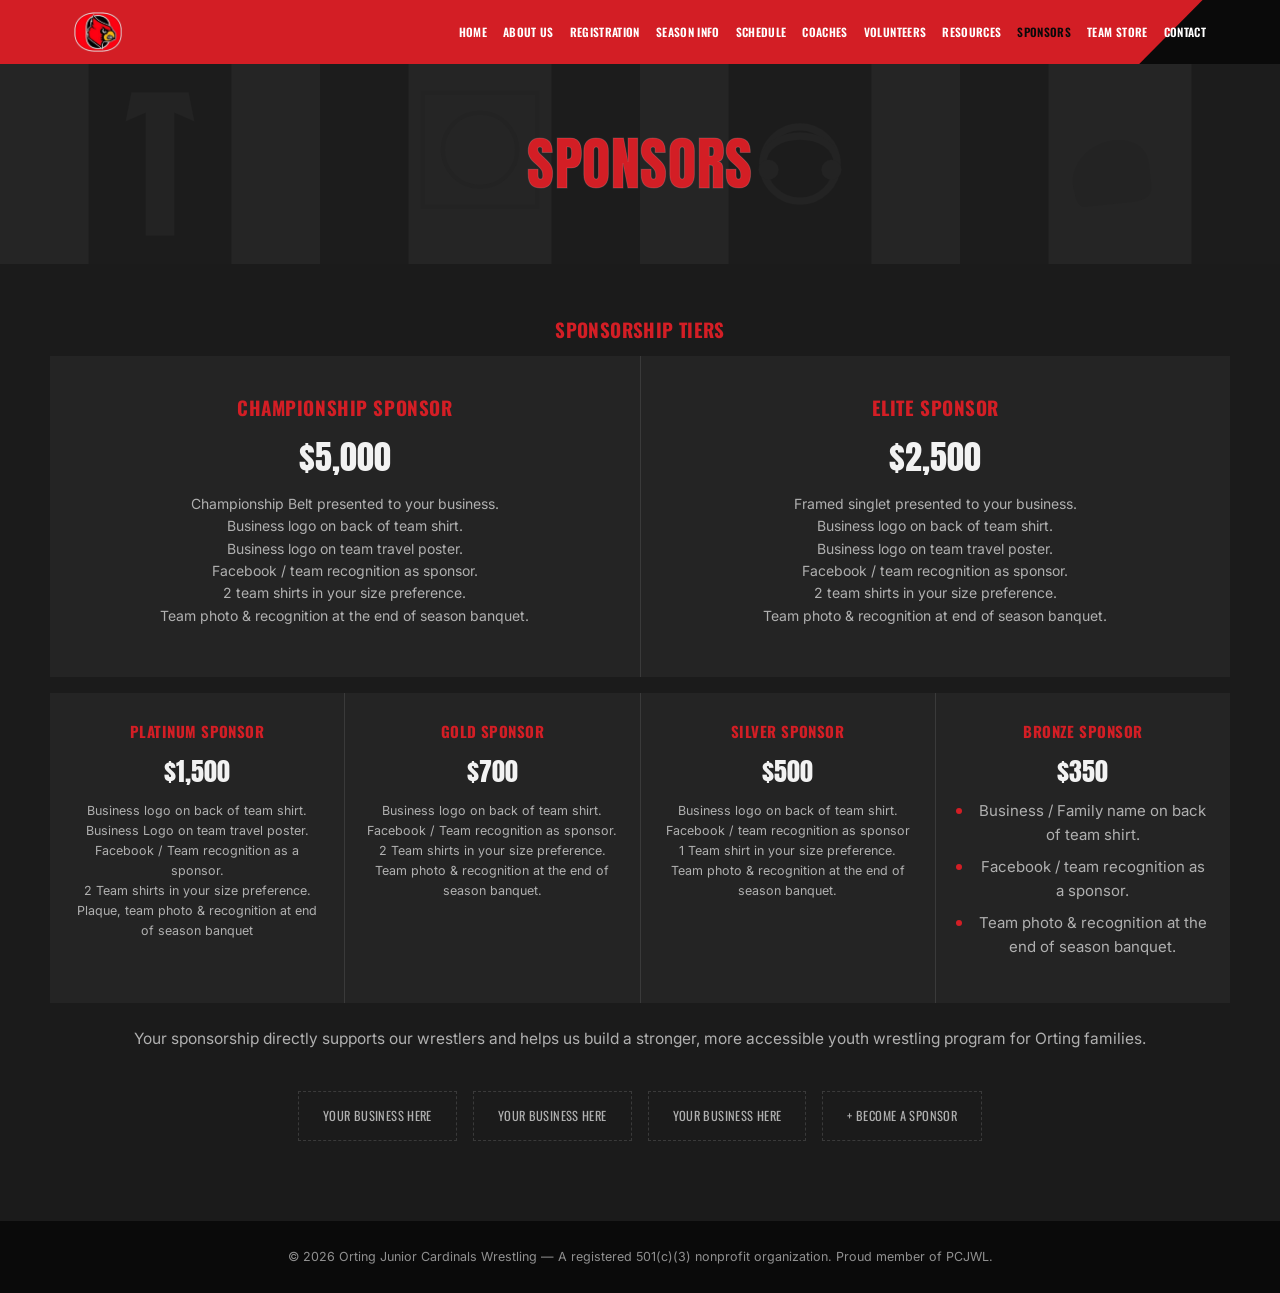
<file: sponsors.html>
<!DOCTYPE html>
<html lang="en">
<head>
<meta charset="UTF-8">
<meta name="viewport" content="width=device-width, initial-scale=1.0">
<title>Sponsors — Orting Junior Cardinals Wrestling</title>
<link rel="icon" href="assets/OJCW-CardinalLogo.jpg" type="image/jpeg">
<link rel="preconnect" href="https://fonts.googleapis.com">
<link rel="preconnect" href="https://fonts.gstatic.com" crossorigin>
<link href="https://fonts.googleapis.com/css2?family=Anton&family=Oswald:wght@500;600;700&family=Inter:wght@400;500;600;700&display=swap" rel="stylesheet">
<link rel="stylesheet" href="css/style.css">
</head>
<body>

<svg width="0" height="0" style="position:absolute">

  <symbol id="icon-mat" viewBox="0 0 100 140"><rect width="100" height="140" fill="#4a4a4a"/><rect x="10" y="20" width="80" height="80" fill="none" stroke="#D31E25" stroke-width="3"/><circle cx="50" cy="60" r="26" fill="none" stroke="#D31E25" stroke-width="3"/></symbol>
  <symbol id="icon-headgear" viewBox="0 0 100 140"><rect width="100" height="140" fill="#383838"/><g transform="translate(20,40)"><circle cx="30" cy="30" r="26" fill="none" stroke="#D31E25" stroke-width="5"/><path d="M4 30 C4 4 56 4 56 30" fill="none" stroke="#D31E25" stroke-width="5"/><circle cx="8" cy="34" r="7" fill="#D31E25"/><circle cx="52" cy="34" r="7" fill="#D31E25"/></g></symbol>
  <symbol id="icon-shoes" viewBox="0 0 100 140"><rect width="100" height="140" fill="#4a4a4a"/><g transform="translate(15,60) rotate(-6)"><path d="M0 30 C-4 12 14 -6 36 -3 C48 -1 54 6 54 16 L54 32 C54 38 48 41 40 41 L6 41 C2 41 0 35 0 30 Z" fill="#D31E25"/></g></symbol>
  <symbol id="icon-singlet" viewBox="0 0 100 140"><rect width="100" height="140" fill="#383838"/><path d="M30 20 L70 20 L74 40 L60 34 L60 120 L40 120 L40 34 L26 40 Z" fill="#D31E25"/></symbol>

  <symbol id="ico-person" viewBox="0 0 24 24"><circle cx="12" cy="8" r="4"/><path d="M4 20c0-4.4 3.6-7 8-7s8 2.6 8 7"/></symbol>
</svg>

<header class="topbar">
  <div class="nav-shell">
    <nav class="nav">
      <a href="index.html" class="brand">
        <img src="assets/OJCW-CardinalLogo.png" alt="Orting Jr Cardinals Wrestling" class="brand-mark">
      </a>
      <div class="nav-links">
        <a href="index.html">Home</a>
        <a href="about.html">About Us</a>
        <a href="registration.html">Registration</a>
        <a href="season-info.html">Season Info</a>
        <a href="schedule.html">Schedule</a>
        <a href="coaches.html">Coaches</a>
        <a href="volunteers.html">Volunteers</a>
        <a href="resources.html">Resources</a>
        <a href="sponsors.html" class="active">Sponsors</a>
        <a href="https://ojcwrestling.vtc.store" target="blank" rel="noopener">Team Store</a>
        <a href="contact.html">Contact</a>
      </div>
      <button class="nav-toggle" id="navToggle" aria-label="Menu" aria-expanded="false" aria-controls="mobileMenu">
        <svg width="26" height="26" viewBox="0 0 24 24" fill="none" stroke-width="2"><line x1="3" y1="6" x2="21" y2="6"/><line x1="3" y1="12" x2="21" y2="12"/><line x1="3" y1="18" x2="21" y2="18"/></svg>
      </button>
    </nav>
    <div class="mobile-menu" id="mobileMenu">
      <a href="index.html">Home</a>
      <a href="about.html">About Us</a>
      <a href="registration.html">Registration</a>
      <a href="season-info.html">Season Info</a>
      <a href="schedule.html">Schedule</a>
      <a href="coaches.html">Coaches</a>
      <a href="volunteers.html">Volunteers</a>
      <a href="resources.html">Resources</a>
      <a href="sponsors.html" class="active">Sponsors</a>
      <a href="https://ojcwrestling.vtc.store" target="blank" rel="noopener">Team Store</a>
      <a href="contact.html">Contact</a>
    </div>
  </div>
</header>


<div class="page-header">
    <div class="strip"><svg><use href="#icon-singlet"/></svg></div>
    <div class="strip"><svg><use href="#icon-mat"/></svg></div>
    <div class="strip"><svg><use href="#icon-headgear"/></svg></div>
    <div class="strip"><svg><use href="#icon-shoes"/></svg></div>
    <div class="overlay"><h2>Sponsors</h2></div>
  </div>
<div class="page-block wrap">
  <h3 style="text-align:center;">Sponsorship Tiers</h3>

  <div class="tier-grid top-tier">
  <div class="tier"><h4>Championship Sponsor</h4><div class="amt">$5,000</div><p>Championship Belt presented to your business. <br>Business logo on back of team shirt. <br>Business logo on team travel poster. <br>Facebook / team recognition as sponsor. <br>2 team shirts in your size preference. <br>Team photo &amp; recognition at the end of season banquet.</p></div>
  <div class="tier"><h4>Elite Sponsor</h4><div class="amt">$2,500</div><p>Framed singlet presented to your business. <br>Business logo on back of team shirt. <br> Business logo on team travel poster. <br>Facebook / team recognition as sponsor. <br> 2 team shirts in your size preference. <br>Team photo &amp; recognition at end of season banquet.</p></div>
</div>
  
  <div class="tier-grid">
    <div class="tier"><h4>Platinum Sponsor</h4><div class="amt">$1,500</div><p>Business logo on back of team shirt. <br>Business Logo on team travel poster. <br>Facebook / Team recognition as a sponsor. <br>2 Team shirts in your size preference. <br>Plaque, team photo &amp; recognition at end of season banquet</p></div>
    <div class="tier"><h4>Gold Sponsor</h4><div class="amt">$700</div><p>Business logo on back of team shirt. <br>Facebook / Team recognition as sponsor. <br>2 Team shirts in your size preference. <br> Team photo &amp; recognition at the end of season banquet.</p></div>
    <div class="tier"><h4>Silver Sponsor</h4><div class="amt">$500</div><p>Business logo on back of team shirt. <br>Facebook / team recognition as sponsor <br>1 Team shirt in your size preference. <br>Team photo &amp; recognition at the end of season banquet.</p></div>
    <div class="tier"><h4>Bronze Sponsor</h4><div class="amt">$350</div><ul><li>Business / Family name on back of team shirt.</li> <li>Facebook / team recognition as a sponsor.</li> <li>Team photo &amp; recognition at the end of season banquet.</li></ul></div>
  </div>
  <p style="text-align:center;margin-top:24px;">Your sponsorship directly supports our wrestlers and helps us build a stronger, more accessible youth wrestling program for Orting families.</p>
  <div class="sponsor-logos">
    <span>Your Business Here</span>
    <span>Your Business Here</span>
    <span>Your Business Here</span>
    <a href="contact.html"><span>+ Become a Sponsor</span></a>
  </div>
</div>
<footer>
  <div class="wrap">© 2026 Orting Junior Cardinals Wrestling — A registered 501(c)(3) nonprofit organization. Proud member of PCJWL.</div>
</footer>
<script>
  (function(){
    var btn = document.getElementById('navToggle');
    var menu = document.getElementById('mobileMenu');
    if(!btn || !menu) return;
    btn.addEventListener('click', function(){
      var open = menu.classList.toggle('open');
      btn.setAttribute('aria-expanded', open ? 'true' : 'false');
    });
    menu.querySelectorAll('a').forEach(function(a){
      a.addEventListener('click', function(){
        menu.classList.remove('open');
        btn.setAttribute('aria-expanded', 'false');
      });
    });
  })();
</script>
</body>
</html>
</file>
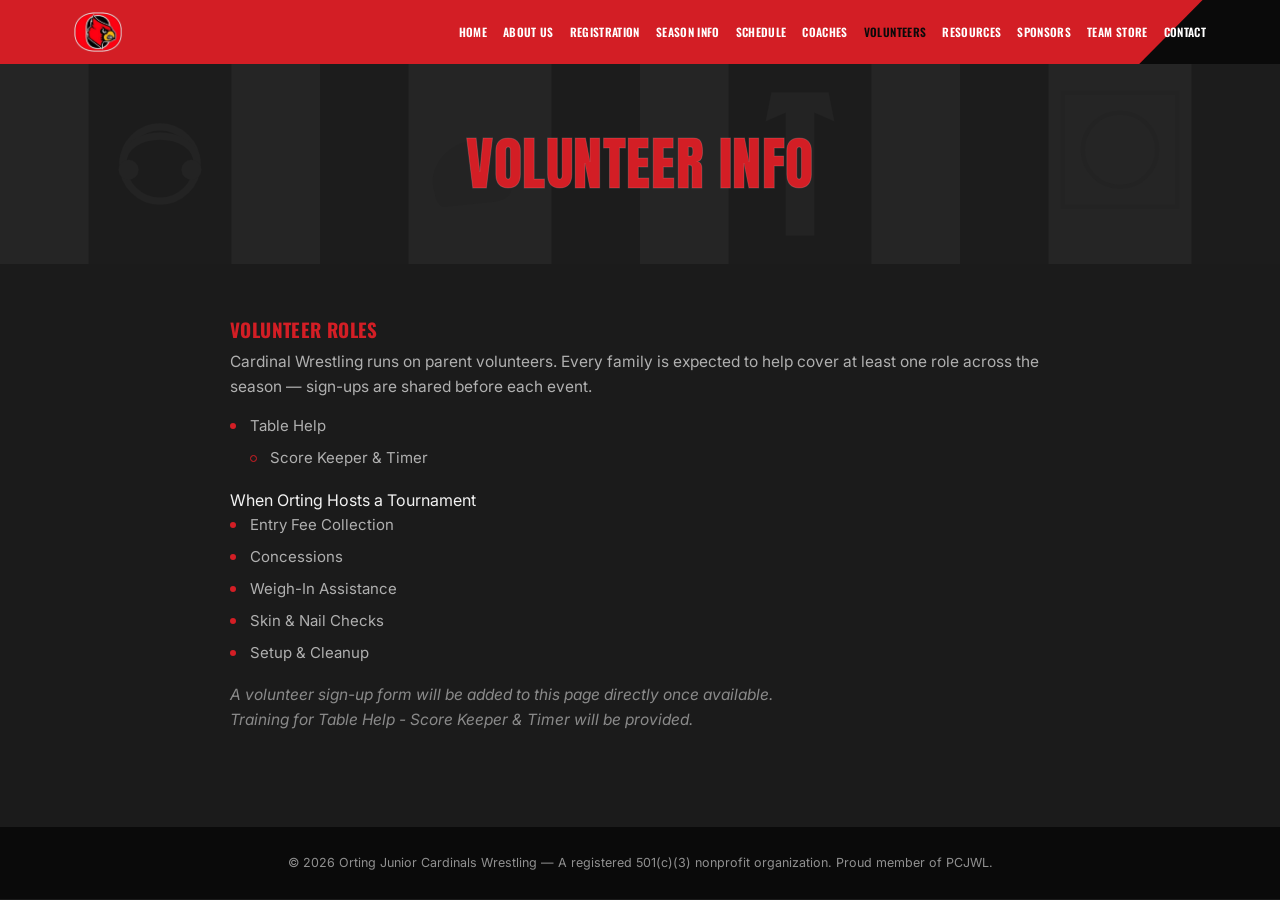
<file: volunteers.html>
<!DOCTYPE html>
<html lang="en">
<head>
<meta charset="UTF-8">
<meta name="viewport" content="width=device-width, initial-scale=1.0">
<title>Parents &amp; Volunteers — Orting Junior Cardinals Wrestling</title>
<link rel="icon" href="assets/OJCW-CardinalLogo.jpg" type="image/jpeg">
<link rel="preconnect" href="https://fonts.googleapis.com">
<link rel="preconnect" href="https://fonts.gstatic.com" crossorigin>
<link href="https://fonts.googleapis.com/css2?family=Anton&family=Oswald:wght@500;600;700&family=Inter:wght@400;500;600;700&display=swap" rel="stylesheet">
<link rel="stylesheet" href="css/style.css">
</head>
<body>

<svg width="0" height="0" style="position:absolute">

  <symbol id="icon-mat" viewBox="0 0 100 140"><rect width="100" height="140" fill="#4a4a4a"/><rect x="10" y="20" width="80" height="80" fill="none" stroke="#D31E25" stroke-width="3"/><circle cx="50" cy="60" r="26" fill="none" stroke="#D31E25" stroke-width="3"/></symbol>
  <symbol id="icon-headgear" viewBox="0 0 100 140"><rect width="100" height="140" fill="#383838"/><g transform="translate(20,40)"><circle cx="30" cy="30" r="26" fill="none" stroke="#D31E25" stroke-width="5"/><path d="M4 30 C4 4 56 4 56 30" fill="none" stroke="#D31E25" stroke-width="5"/><circle cx="8" cy="34" r="7" fill="#D31E25"/><circle cx="52" cy="34" r="7" fill="#D31E25"/></g></symbol>
  <symbol id="icon-shoes" viewBox="0 0 100 140"><rect width="100" height="140" fill="#4a4a4a"/><g transform="translate(15,60) rotate(-6)"><path d="M0 30 C-4 12 14 -6 36 -3 C48 -1 54 6 54 16 L54 32 C54 38 48 41 40 41 L6 41 C2 41 0 35 0 30 Z" fill="#D31E25"/></g></symbol>
  <symbol id="icon-singlet" viewBox="0 0 100 140"><rect width="100" height="140" fill="#383838"/><path d="M30 20 L70 20 L74 40 L60 34 L60 120 L40 120 L40 34 L26 40 Z" fill="#D31E25"/></symbol>

  <symbol id="ico-person" viewBox="0 0 24 24"><circle cx="12" cy="8" r="4"/><path d="M4 20c0-4.4 3.6-7 8-7s8 2.6 8 7"/></symbol>
</svg>

<header class="topbar">
  <div class="nav-shell">
    <nav class="nav">
      <a href="index.html" class="brand">
        <img src="assets/OJCW-CardinalLogo.png" alt="Orting Jr Cardinals Wrestling" class="brand-mark">
      </a>
      <div class="nav-links">
        <a href="index.html">Home</a>
        <a href="about.html">About Us</a>
        <a href="registration.html">Registration</a>
        <a href="season-info.html">Season Info</a>
        <a href="schedule.html">Schedule</a>
        <a href="coaches.html">Coaches</a>
        <a href="volunteers.html" class="active">Volunteers</a>
        <a href="resources.html">Resources</a>
        <a href="sponsors.html">Sponsors</a>
        <a href="https://ojcwrestling.vtc.store" target="blank" rel="noopener">Team Store</a>
        <a href="contact.html">Contact</a>
      </div>
      <button class="nav-toggle" id="navToggle" aria-label="Menu" aria-expanded="false" aria-controls="mobileMenu">
        <svg width="26" height="26" viewBox="0 0 24 24" fill="none" stroke-width="2"><line x1="3" y1="6" x2="21" y2="6"/><line x1="3" y1="12" x2="21" y2="12"/><line x1="3" y1="18" x2="21" y2="18"/></svg>
      </button>
    </nav>
    <div class="mobile-menu" id="mobileMenu">
      <a href="index.html">About Us</a>
      <a href="about.html">About Us</a>
      <a href="registration.html">Registration</a>
      <a href="season-info.html">Season Info</a>
      <a href="schedule.html">Schedule</a>
      <a href="coaches.html">Coaches</a>
      <a href="volunteers.html" class="active">Volunteers</a>
      <a href="resources.html">Resources</a>
      <a href="sponsors.html">Sponsors</a>
      <a href="https://ojcwrestling.vtc.store" target="blank" rel="noopener">Team Store</a>
      <a href="contact.html">Contact</a>
    </div>
  </div>
</header>
<div class="page-header">
    <div class="strip"><svg><use href="#icon-headgear"/></svg></div>
    <div class="strip"><svg><use href="#icon-shoes"/></svg></div>
    <div class="strip"><svg><use href="#icon-singlet"/></svg></div>
    <div class="strip"><svg><use href="#icon-mat"/></svg></div>
    <div class="overlay"><h2>Volunteer Info</h2></div>
  </div>
<div class="page-block narrow">
  <h3>Volunteer Roles</h3>
  <p>Cardinal Wrestling runs on parent volunteers. Every family is expected to help cover at least one role across the season — sign-ups are shared before each event.</p>
  <ul>
    <li>Table Help</li>
    <ul>
      <li>Score Keeper &amp; Timer</li>
    </ul>
    When Orting Hosts a Tournament
      <li>Entry Fee Collection</li>
      <li>Concessions</li>
      <li>Weigh-In Assistance</li>
      <li>Skin &amp; Nail Checks</li>
      <li>Setup &amp; Cleanup</li>
     
    

  </ul>
  <p class="note">A volunteer sign-up form will be added to this page directly once available.
    <br>Training for Table Help - Score Keeper & Timer will be provided.
  </p>
</div>
<footer>
  <div class="wrap">© 2026 Orting Junior Cardinals Wrestling — A registered 501(c)(3) nonprofit organization. Proud member of PCJWL.</div>
</footer>
<script>
  (function(){
    var btn = document.getElementById('navToggle');
    var menu = document.getElementById('mobileMenu');
    if(!btn || !menu) return;
    btn.addEventListener('click', function(){
      var open = menu.classList.toggle('open');
      btn.setAttribute('aria-expanded', open ? 'true' : 'false');
    });
    menu.querySelectorAll('a').forEach(function(a){
      a.addEventListener('click', function(){
        menu.classList.remove('open');
        btn.setAttribute('aria-expanded', 'false');
      });
    });
  })();
</script>
</body>
</html>
</file>
<file: css/style.css>
:root{
  --red:        #D31E25;
  --red-dark:   #A6141A;
  --black:      #0a0a0a;
  --charcoal:   #1b1b1b;
  --surface:    #242424;
  --surface-alt:#2b2b2b;
  --ink:        #f2f2f2;
  --gray-text:  #b0b0b0;
  --line:       #3a3a3a;
  --paper:      #1b1b1b;
  --offwhite:   #242424;

  --display: 'Anton', sans-serif;
  --heading: 'Oswald', sans-serif;
  --body: 'Inter', sans-serif;
}
*{box-sizing:border-box;margin:0;padding:0;}
html{scroll-behavior:smooth;}
body{font-family:var(--body);color:var(--ink);background:var(--paper);line-height:1.6;-webkit-font-smoothing:antialiased;}
img,svg{display:block;max-width:100%;}
a{color:inherit;text-decoration:none;}
ul{list-style:none;}
.wrap{max-width:1180px;margin:0 auto;padding:0 24px;}
.narrow{max-width:820px;margin:0 auto;padding:0 24px;}

h1,h2,h3{font-family:var(--display);font-weight:400;text-transform:uppercase;letter-spacing:0.01em;line-height:1.05;}
.section-title{color:var(--red);font-size:clamp(26px,3.4vw,36px);text-align:center;margin-bottom:18px;}
p{color:var(--gray-text);}
.center{text-align:center;}

/* ---------- TOP NAV ---------- */
.topbar{background:var(--black);}
.nav-shell{position:relative;background:var(--red);overflow:hidden;}
.nav-shell::after{
  content:"";position:absolute;top:0;right:0;bottom:0;width:11%;
  background:var(--black);
  clip-path:polygon(45% 0, 100% 0, 100% 100%, 0% 100%);
}
.nav{position:relative;z-index:2;display:flex;align-items:center;justify-content:space-between;padding:8px 24px;max-width:1180px;margin:0 auto;gap:14px;}
.brand{display:flex;align-items:center;gap:10px;flex-shrink:0;}
.brand-mark{width:48px;height:48px;flex-shrink:0;object-fit:contain;}
.nav-links{display:flex;gap:16px;align-items:center;flex-wrap:nowrap;}
.nav-links a{font-family:var(--heading);font-size:11.5px;font-weight:600;letter-spacing:0.03em;color:#fff;text-transform:uppercase;white-space:nowrap;}
.nav-links a:hover,.nav-links a.active{color:var(--black);}
.nav-toggle{display:none;background:none;border:none;cursor:pointer;padding:10px;margin:-10px;}
.nav-toggle svg{stroke:#fff;}
.mobile-menu{display:none;}
.mobile-menu a{
  padding:15px 24px;border-bottom:1px solid rgba(255,255,255,0.08);
  font-family:var(--heading);font-weight:600;font-size:13.5px;letter-spacing:0.04em;text-transform:uppercase;color:#fff;
}
.mobile-menu a.active{color:var(--red);}
.mobile-menu a:active{background:rgba(255,255,255,0.06);}

/* ---------- HERO (home only) ---------- */
.hero{position:relative;background:var(--black);color:#fff;padding:64px 0 0;overflow:hidden;text-align:center;}
.hero-bg{
  position:absolute;inset:0;
  background:
    linear-gradient(180deg, rgba(20,20,20,0.55), rgba(20,20,20,0.88)),
    repeating-linear-gradient(120deg, #2a2a2a 0 40px, #202020 40px 80px);
  filter:grayscale(0.4);
}
.hero-inner{position:relative;z-index:2;padding-bottom:44px;}
.hero-crest{width:min(230px,50vw);margin:0 auto 22px;}
.hero h1{font-size:clamp(32px,6.4vw,66px);color:#e9e9e9;-webkit-text-stroke:1.5px var(--red);letter-spacing:0.01em;}
.hero h1 span{display:block;color:var(--red);-webkit-text-stroke:1.5px #e9e9e9;}
.hero .season-tag{margin-top:16px;font-family:var(--heading);font-weight:600;font-size:15px;letter-spacing:0.12em;color:var(--red);text-transform:uppercase;}
.hero .subline{color:rgba(255,255,255,0.65);font-size:13.5px;margin-top:4px;text-transform:uppercase;letter-spacing:0.06em;font-family:var(--heading);}

.date-callout{
  position:relative;z-index:2;display:flex;justify-content:center;gap:0;
  border-top:1px solid rgba(255,255,255,0.15);
  max-width:640px;margin:26px auto 0;
}
.date-callout div{flex:1;padding:20px 10px;border-left:1px solid rgba(255,255,255,0.15);}
.date-callout div:first-child{border-left:none;}
.date-callout .d-label{font-family:var(--heading);font-size:11px;letter-spacing:0.08em;text-transform:uppercase;color:rgba(255,255,255,0.55);}
.date-callout .d-value{font-family:var(--display);font-size:20px;color:var(--red);margin-top:4px;}

.hero-ctas{margin-top:28px;display:flex;gap:14px;justify-content:center;flex-wrap:wrap;position:relative;z-index:2;}
.btn{display:inline-flex;align-items:center;justify-content:center;font-family:var(--heading);font-weight:600;font-size:13.5px;letter-spacing:0.05em;text-transform:uppercase;padding:14px 28px;border:2px solid transparent;cursor:pointer;transition:all .15s ease;}
.btn-primary{background:var(--red);color:#fff;}
.btn-primary:hover{background:var(--red-dark);}
.btn-outline{border-color:#fff;color:#fff;}
.btn-outline:hover{background:#fff;color:var(--black);}
.btn-big{padding:18px 40px;font-size:15px;}

/* ---------- QUICK LINK ROW (home only) ---------- */
.quick-links{background:var(--surface);border-bottom:1px solid var(--line);border-top:1px solid var(--line);}
.quick-grid{display:grid;grid-template-columns:repeat(8,1fr);}
.quick-grid a{
  display:flex;align-items:center;justify-content:center;text-align:center;
  padding:16px 8px;font-family:var(--heading);font-weight:600;font-size:11.5px;letter-spacing:0.04em;
  color:var(--ink);text-transform:uppercase;border-right:1px solid var(--line);
}
.quick-grid a:last-child{border-right:none;}
.quick-grid a:hover{background:var(--red);color:#fff;}

/* ---------- WELCOME / NEWS BLOCKS (home only) ---------- */
.welcome{padding:70px 0;}
.welcome p{max-width:64ch;margin:0 auto;text-align:center;font-size:16px;}
.three-col{display:grid;grid-template-columns:repeat(3,1fr);gap:28px;margin-top:44px;}
.info-card{border:1px solid var(--line);background:var(--surface);padding:26px 24px;}
.info-card h4{font-family:var(--heading);font-weight:700;color:var(--red);font-size:15px;letter-spacing:0.03em;text-transform:uppercase;margin-bottom:10px;}
.info-card p{font-size:14.5px;margin:0;}
.info-card ul{margin-top:8px;}
.info-card ul li{font-size:14px;color:var(--gray-text);padding-left:16px;position:relative;margin-bottom:6px;}
.info-card ul li::before{content:"";position:absolute;left:0;top:8px;width:5px;height:5px;background:var(--red);border-radius:50%;}

/* ---------- PAGE HEADER (4-strip, sub-pages) ---------- */
.page-header{position:relative;height:200px;overflow:hidden;display:flex;}
.page-header .strip{flex:1;position:relative;overflow:hidden;filter:grayscale(1) contrast(1.05);}
.page-header .strip svg{width:100%;height:100%;object-fit:cover;}
.page-header .strip:nth-child(odd){background:#4a4a4a;}
.page-header .strip:nth-child(even){background:#383838;}
.page-header .overlay{position:absolute;inset:0;display:flex;align-items:center;justify-content:center;background:rgba(10,10,10,0.55);}
.page-header .overlay h2{font-size:clamp(28px,5vw,58px);color:var(--red);text-align:center;line-height:0.95;-webkit-text-stroke:1px rgba(255,255,255,0.15);}
/*Added for banner photo of team on about us. Noted in case issues arise.*/
.page-banner{max-height:400px;margin:30px auto;}
.page-banner img{width:100%;height:100%;max-height:475px;object-fit:cover;display:block;border-radius:6px;}
/* ---------- GENERIC CONTENT PAGE BLOCK ---------- */
.page-block{padding:56px 0 80px;}
.page-block h3{font-family:var(--heading);font-weight:700;color:var(--red);font-size:19px;text-transform:uppercase;margin:28px 0 10px;letter-spacing:0.02em;}
.page-block h3:first-of-type{margin-top:0;}
.page-block p{margin-bottom:14px;font-size:15.5px;}
.page-block ul{margin:6px 0 18px 0;}
.page-block ul li{position:relative;padding-left:20px;margin-bottom:8px;color:var(--gray-text);font-size:15px;}
.page-block ul li::before{content:"";position:absolute;left:0;top:9px;width:6px;height:6px;background:var(--red);border-radius:50%;}
.page-block ul ul{margin-top:8px;margin-left:20px;}
.page-block ul ul li::before{
  background:transparent;
  border:1.5px solid var(--red);
  width:5px;
  height:5px;
  top:9.5px;
}
.note{font-style:italic;color:#8a8a8a;font-size:14px;}
.divider{border:none;border-top:1px solid var(--line);margin:36px 0;}

/* ---------- REGISTRATION ---------- */
.reg-grid{display:grid;grid-template-columns:1fr 1fr;gap:10px 40px;margin:14px 0 30px;}
.reg-grid div{display:flex;justify-content:space-between;padding:10px 0;border-bottom:1px solid var(--line);font-size:14.5px;}
.reg-grid div b{color:var(--ink);}
.reg-grid div span{color:var(--red);font-weight:700;}
.register-band{background:var(--black);padding:44px 24px;text-align:center;margin-top:20px;}
.register-band p{color:rgba(255,255,255,0.7);max-width:48ch;margin:0 auto 20px;}

/* ---------- BOARD / COACHES GRID ---------- */
.people-grid{margin-top:20px;display:grid;grid-template-columns:repeat(4,1fr);gap:22px;}
.person{text-align:left;}
.person-photo{aspect-ratio:1;background:var(--black);display:flex;align-items:center;justify-content:center;margin-bottom:10px;}
.person-photo svg{width:46%;stroke:var(--red);}
.person h4{font-family:var(--body);font-weight:700;font-size:14.5px;}
.person span{display:block;font-family:var(--heading);font-size:11.5px;color:var(--red);margin-top:2px;letter-spacing:0.03em;text-transform:uppercase;}

/* ---------- SCHEDULE ---------- */
table{width:100%;border-collapse:collapse;margin-top:10px;}
th,td{text-align:left;padding:13px 16px;border-bottom:1px solid var(--line);font-size:14.5px;}
th{font-family:var(--heading);font-size:12px;letter-spacing:0.06em;text-transform:uppercase;color:#fff;background:var(--black);font-weight:600;}
td.day{font-weight:600;}
tr:nth-child(even) td{background:var(--offwhite);}
.event-card{border:1px solid var(--line);border-left:5px solid var(--red);background:var(--surface);padding:24px 26px;margin-top:24px;}
.event-card h4{font-family:var(--heading);font-size:18px;color:var(--red);text-transform:uppercase;margin-bottom:4px;}
.event-card .event-date{font-family:var(--heading);font-size:13px;color:var(--gray-text);text-transform:uppercase;letter-spacing:0.04em;margin-bottom:14px;}
.event-meta{display:grid;grid-template-columns:1fr 1fr;gap:8px 30px;}
.event-meta div{font-size:14px;padding:6px 0;border-bottom:1px solid var(--line);}
.event-meta div b{color:var(--red);}

/* ---------- PRACTICE CARD ---------- */
.practice-card{
  display:flex;gap:26px;align-items:flex-start;
  background:var(--surface);border:1px solid var(--line);border-left:5px solid var(--red);
  padding:30px 32px;margin-top:10px;
}
.practice-icon{width:64px;height:64px;flex-shrink:0;background:var(--black);border-radius:6px;display:flex;align-items:center;justify-content:center;}
.practice-icon svg{width:60%;stroke:var(--red);}
.practice-card h3{margin:0 0 14px;color:var(--red);font-size:20px;letter-spacing:0.02em;}
.practice-meta-grid{display:grid;grid-template-columns:repeat(4,1fr);gap:18px;margin-bottom:6px;}
.practice-meta-grid div{display:flex;flex-direction:column;gap:4px;}
.practice-meta-grid b{font-family:var(--heading);font-size:11px;letter-spacing:0.06em;text-transform:uppercase;color:var(--gray-text);}
.practice-meta-grid span{font-family:var(--heading);font-size:15px;color:var(--ink);font-weight:600;}

/* ---------- SCHEDULE TIMELINE ---------- */
.timeline{position:relative;margin-top:20px;padding-left:2px;}
.month-heading{
  font-family:var(--heading);font-weight:700;font-size:13px;letter-spacing:0.14em;text-transform:uppercase;
  color:var(--red);margin:44px 0 18px;padding-left:100px;position:relative;
}
.month-heading:first-child{margin-top:0;}
.month-heading::before{content:"";position:absolute;left:0;top:50%;width:78px;height:1px;background:var(--line);}
.timeline-item{
  position:relative;display:flex;gap:24px;align-items:stretch;
  padding:16px 20px 16px 0;margin-left:0;border-bottom:1px solid var(--line);
}
.timeline-item:last-child{border-bottom:none;}
.date-badge{
  width:76px;flex-shrink:0;text-align:center;background:var(--surface);border:1px solid var(--line);
  border-radius:4px;padding:8px 4px;display:flex;flex-direction:column;justify-content:center;
}
.date-badge .month{display:block;font-family:var(--heading);font-size:10.5px;letter-spacing:0.08em;color:var(--gray-text);text-transform:uppercase;}
.date-badge .day{display:block;font-family:var(--display);font-size:24px;color:var(--red);line-height:1.1;}
.timeline-content{flex:1;padding-top:2px;}
.event-top-row{display:flex;align-items:center;justify-content:space-between;gap:14px;flex-wrap:wrap;}
.event-top-row h4{font-family:var(--heading);font-weight:700;font-size:16.5px;color:var(--ink);text-transform:uppercase;letter-spacing:0.01em;}
.event-location{font-size:14px;color:var(--gray-text);margin-top:4px;}
.event-tag{
  font-family:var(--heading);font-size:10.5px;font-weight:700;letter-spacing:0.06em;text-transform:uppercase;
  padding:4px 11px;border-radius:2px;white-space:nowrap;
}
.tag-rr{background:var(--red);color:#fff;}
.tag-tourney{background:transparent;border:1px solid var(--gray-text);color:var(--gray-text);}
.tag-duals{background:#3a3a3a;color:#fff;}
.tag-division{background:var(--red-dark);color:#fff;}
.tag-champ{background:#F2B705;color:#0a0a0a;}
.timeline-item.home{background:rgba(211,30,37,0.08);border-left:3px solid var(--red);padding-left:16px;margin-left:-16px;}
.home-flag{display:inline-flex;align-items:center;gap:5px;font-family:var(--heading);font-size:10.5px;font-weight:700;letter-spacing:0.06em;text-transform:uppercase;color:var(--red);margin-top:6px;}
.home-flag::before{content:"★";font-size:11px;}

/* ---------- DOCUMENTS ACCORDION ---------- */
.doc-list{border:1px solid var(--line);background:var(--surface);margin-top:10px;}
.doc-item{border-bottom:1px solid var(--line);}
.doc-item:last-child{border-bottom:none;}
.doc-item-head{
  display:flex;align-items:center;justify-content:space-between;gap:14px;
  padding:16px 20px;cursor:pointer;background:none;border:none;width:100%;text-align:left;
  font:inherit;color:var(--ink);
}
.doc-item-head:hover{background:var(--surface-alt);}
.doc-item-head.static{cursor:default;}
.doc-item-head.static:hover{background:none;}
.doc-item-title{display:flex;align-items:center;gap:12px;font-size:14.5px;font-weight:600;flex-wrap:wrap;}
.doc-item-right{display:flex;align-items:center;gap:12px;flex-shrink:0;}
.tag-mini{font-family:var(--heading);font-size:10px;letter-spacing:0.05em;text-transform:uppercase;color:#fff;background:var(--red);padding:3px 8px;white-space:nowrap;}
.doc-chevron{width:16px;height:16px;flex-shrink:0;stroke:var(--gray-text);transition:transform .2s ease;}
.doc-item.open .doc-chevron{transform:rotate(180deg);}
.doc-item-panel{max-height:0;overflow:hidden;transition:max-height .25s ease;background:var(--charcoal);}
.doc-item.open .doc-item-panel{max-height:400px;}
.doc-resource{
  display:flex;align-items:center;justify-content:space-between;gap:12px;
  padding:12px 20px 12px 48px;font-size:13.5px;border-top:1px solid var(--line);
}
.doc-resource:first-child{border-top:none;}
.doc-resource a{color:var(--ink);font-weight:600;display:flex;align-items:center;gap:10px;}
.doc-resource a:hover{color:var(--red);}
.doc-resource-icon{width:17px;height:17px;flex-shrink:0;stroke:var(--red);}
.doc-resource-type{font-family:var(--heading);font-size:10px;letter-spacing:0.05em;text-transform:uppercase;color:var(--gray-text);flex-shrink:0;}
.doc-empty{padding:12px 20px 14px 48px;font-size:13px;color:var(--gray-text);font-style:italic;}

/* ---------- SPONSORS ---------- */
.tier-grid{display:grid;grid-template-columns:repeat(4,1fr);gap:1px;background:var(--line);margin-top:16px;}
.tier{background:var(--surface);padding:26px 20px;text-align:center;}
.tier h4{font-family:var(--heading);color:var(--red);font-size:15px;letter-spacing:0.03em;text-transform:uppercase;margin-bottom:8px;}
.tier .amt{font-family:var(--display);font-size:26px;color:var(--ink);}
.tier p{font-size:12.5px;margin-top:8px;}
  /*TOP TIER CHANGE*/
.tier-grid.top-tier{grid-template-columns:repeat(2,1fr);}
.tier-grid.top-tier .tier{padding:36px 28px;}
.tier-grid.top-tier .tier h4{font-size:19px;}
.tier-grid.top-tier .tier .amt{font-size:34px;}
.tier-grid.top-tier .tier p{font-size:14px;}

@media (max-width:520px){
  .tier-grid.top-tier{grid-template-columns:1fr;}
}
  /*TOP TIER CHANGE STOP*/
  
.sponsor-logos{display:flex;flex-wrap:wrap;gap:16px;justify-content:center;margin-top:40px;}
.sponsor-logos span,.sponsor-logos .become-sponsor{font-family:var(--heading);font-size:12.5px;color:var(--gray-text);border:1px dashed var(--line);padding:14px 24px;letter-spacing:0.03em;text-transform:uppercase;display:inline-block;}
/*Added this for replacing the sponsorship tiers with the flyer but reverted.*/
.sponsor-flyer{max-width:520px;margin:20px auto 30px;text-align:center;}
.sponsor-flyer img{width:100%;height:auto;border-radius:8px;border:1px solid var(--line);box-shadow:0 10px 30px rgba(0,0,0,0.4);}
/* ---------- CONTACT ---------- */
.huddle{padding:70px 0;background:var(--surface);}
.huddle h2{color:var(--red);font-size:clamp(24px,3vw,32px);}
.contact-grid{
  display:flex;
  justify-content:center;
  flex-wrap:wrap;
  gap:24px;
  margin-top:40px;
}

/*
{display:grid;grid-template-columns:repeat(3,1fr);gap:24px;margin-top:40px;} -- This was OLD format for 3 contacts in orignal CSS, Moving this centers the one email contact
*/

.contact-card{
  background:var(--charcoal);
  border:1px solid var(--line);
  padding:22px;
  text-align:center;
  width:280px;
}

/*
Contact Card Old This was before getting rid of 3 contacts and needing the single one to be centered.{background:var(--charcoal);border:1px solid var(--line);padding:22px;text-align:center;}

*/
.contact-card h4{font-family:var(--heading);color:var(--red);font-size:14px;letter-spacing:0.04em;text-transform:uppercase;margin-bottom:8px;}
.contact-card a{font-size:14px;font-weight:600;color:var(--ink);}
.social-row{display:flex;gap:22px;justify-content:center;margin-top:34px;font-family:var(--heading);font-weight:600;letter-spacing:0.05em;text-transform:uppercase;font-size:14px;}
.social-row a{color:var(--red);border-bottom:2px solid transparent;}
.social-row a:hover{border-color:var(--red);}

footer{background:var(--black);color:rgba(255,255,255,0.55);padding:26px 0;text-align:center;font-size:12.5px;}

@media (max-width:980px){
  .nav-links{display:none;}
  .nav-toggle{display:block;}
  .mobile-menu{
    display:flex;flex-direction:column;background:var(--black);
    border-top:1px solid rgba(255,255,255,0.14);
    max-height:0;overflow:hidden;transition:max-height .25s ease;
  }
  .mobile-menu.open{max-height:600px;}

  .hero{padding-top:44px;}
  .date-callout{max-width:100%;}
  .quick-grid{grid-template-columns:repeat(4,1fr);}
  .quick-grid a{font-size:10.5px;padding:14px 6px;}

  .three-col{grid-template-columns:1fr;}
  .people-grid{grid-template-columns:repeat(2,1fr);}
  .reg-grid{grid-template-columns:1fr;}
  .doc-grid{grid-template-columns:1fr;}
  .tier-grid{grid-template-columns:repeat(2,1fr);}
  .contact-grid{grid-template-columns:1fr;}
  .event-meta{grid-template-columns:1fr;}
  .page-header{height:150px;}

  .practice-card{flex-direction:column;}
  .practice-meta-grid{grid-template-columns:1fr 1fr;}
  .month-heading{padding-left:0;}
  .month-heading::before{display:none;}
  .timeline-item{gap:14px;}
  .date-badge{width:58px;padding:6px 2px;}
  .date-badge .day{font-size:19px;}
  .timeline-item.home{margin-left:0;padding-left:14px;}

  table{display:block;overflow-x:auto;-webkit-overflow-scrolling:touch;}
}

@media (max-width:520px){
  .wrap,.narrow{padding:0 18px;}
  .quick-grid{grid-template-columns:repeat(2,1fr);}
  .date-callout{flex-direction:column;}
  .date-callout div{border-left:none;border-top:1px solid rgba(255,255,255,0.15);}
  .date-callout div:first-child{border-top:none;}
  .practice-meta-grid{grid-template-columns:1fr;}
  .people-grid{grid-template-columns:1fr;}
  .tier-grid{grid-template-columns:1fr;}
  .event-top-row{flex-direction:column;align-items:flex-start;gap:6px;}
  .btn{padding:14px 22px;}
  .btn-big{padding:16px 28px;}
  .hero h1{font-size:clamp(30px,10vw,52px);}
}

/*
Addition to CSS to allow Weigh-In Linup being in a column layout.
*/

.weight-classes{margin:30px auto 10px;max-width:600px;}
.weight-classes .wc-title{text-align:center;color:var(--ink);font-family:var(--heading);font-weight:700;font-size:18px;margin-bottom:6px;}
.weight-classes .wc-subtitle{text-align:center;color:var(--gray-text);font-size:13px;margin-bottom:24px;}
.weight-classes .weight-grid{display:grid;grid-template-columns:repeat(3,1fr);gap:20px;}
.weight-classes .weight-col h5{text-align:center;color:var(--red);font-family:var(--heading);font-weight:700;font-size:13px;text-transform:uppercase;letter-spacing:0.05em;padding-bottom:10px;margin-bottom:10px;border-bottom:1px solid var(--line);}
.weight-classes .weight-col ul{list-style:none;text-align:center;padding-left:0;margin:0;}
.weight-classes .weight-col li{color:var(--ink);padding:5px 0;font-family:var(--mono);font-size:14.5px;padding-left:0;}
.weight-classes .weight-col li::before{content:none;}

@media (max-width:520px){
  .weight-classes .weight-grid{grid-template-columns:1fr 1fr 1fr;gap:10px;}
  .weight-classes .weight-col h5{font-size:11px;}
  .weight-classes .weight-col li{font-size:13px;}
}


/* Event location map links */
.event-location a{color:var(--red);font-weight:600;font-size:13px;text-decoration:underline;text-underline-offset:2px;}
.event-location a:hover{color:#4da3ff;}
</file>
